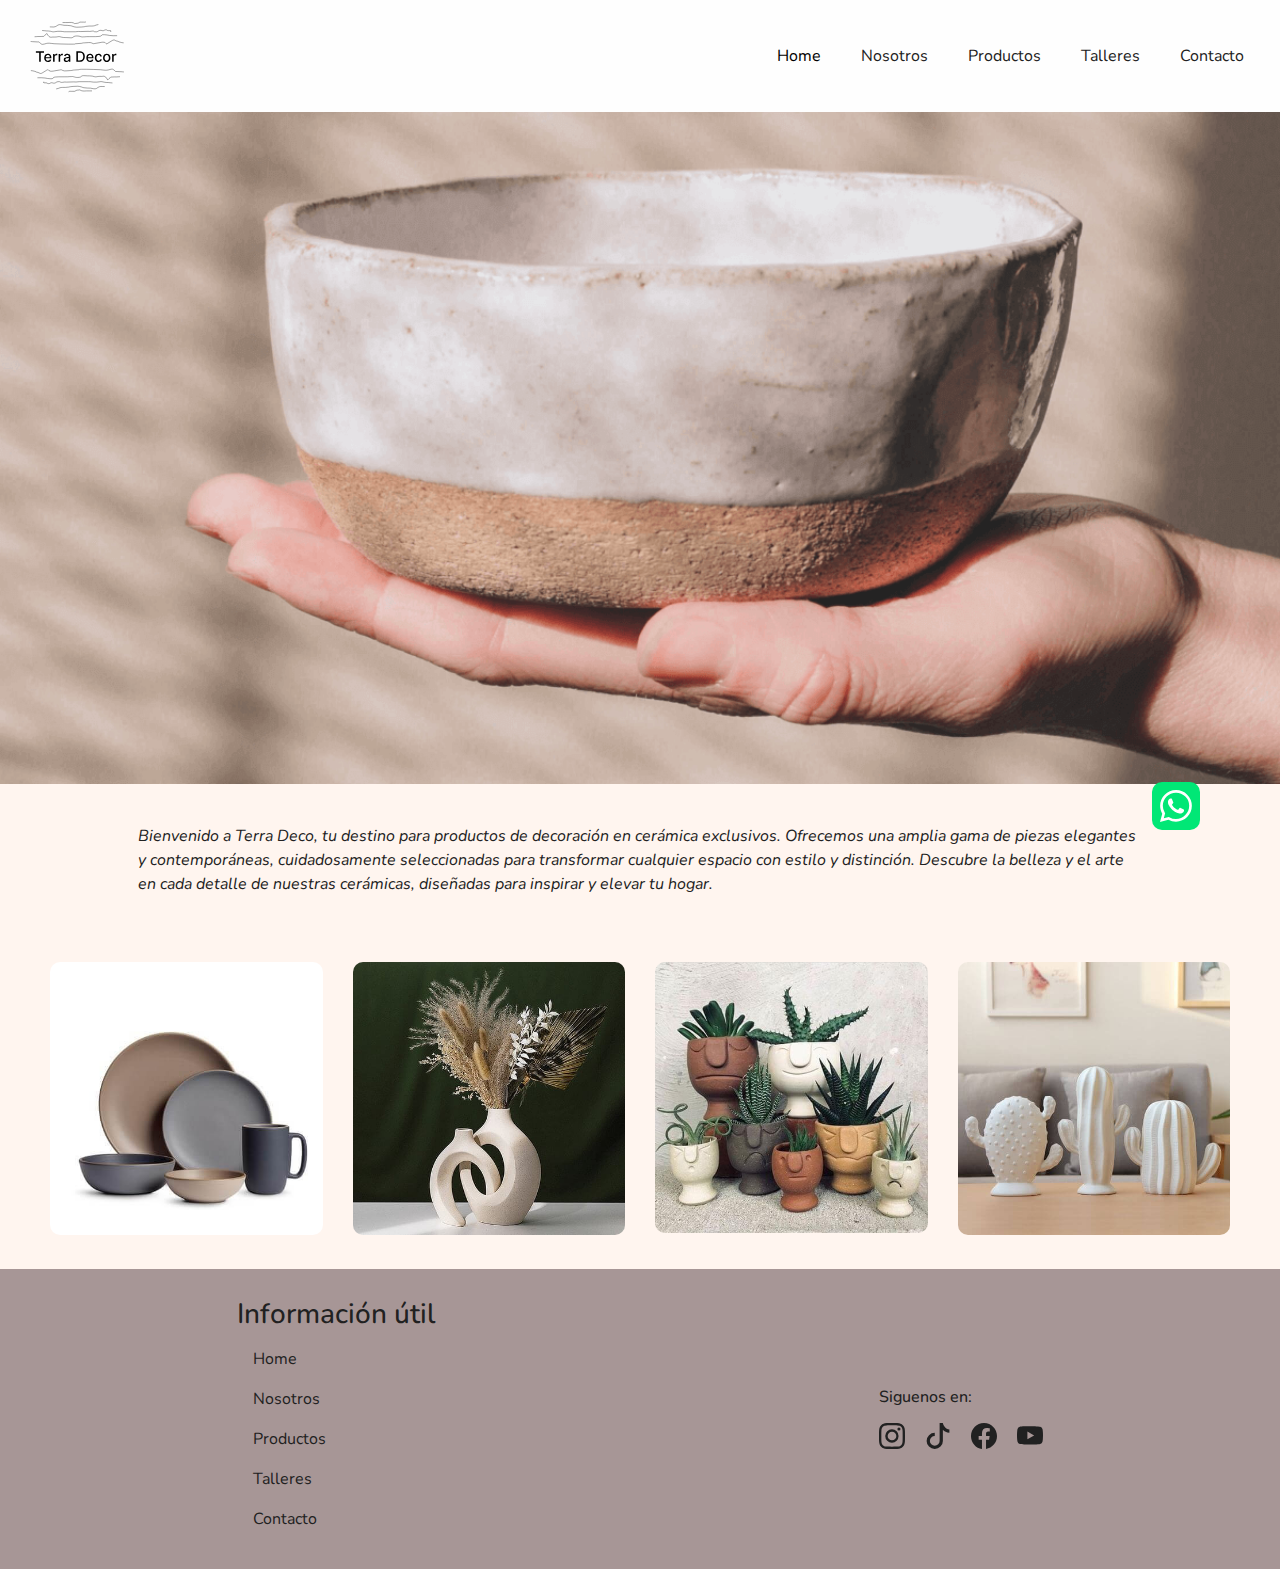
<file: index.html>
<!DOCTYPE html>
<html lang="en">
<head>
    <meta charset="UTF-8">
    <meta name="viewport" content="width=device-width, initial-scale=1.0">
    <link rel="preconnect" href="https://fonts.googleapis.com">
    <link href="https://cdn.jsdelivr.net/npm/bootstrap@5.3.3/dist/css/bootstrap.min.css" rel="stylesheet" integrity="sha384-QWTKZyjpPEjISv5WaRU9OFeRpok6YctnYmDr5pNlyT2bRjXh0JMhjY6hW+ALEwIH" crossorigin="anonymous">
    <link rel="stylesheet" href="./css/style.css">
    <link rel="preconnect" href="https://fonts.gstatic.com" crossorigin>
    <link href="https://fonts.googleapis.com/css2?family=Nunito:ital,wght@0,200..1000;1,200..1000&display=swap" rel="stylesheet">
    <link rel="icon" type="image/svg+xml" href="../img/terra.svg"/>
        <!-- Primary Meta Tags -->
    <title>Terra Decor</title>
    <meta name="title" content="Terra Decor" />
    <meta name="description" content="Bienvenido a Terra Deco, tu destino para productos de decoración en cerámica exclusivos. Ofrecemos una amplia gama de piezas elegantes y contemporáneas, cuidadosamente seleccionadas para transformar cualquier espacio con estilo y distinción. Descubre la belleza y el arte en cada detalle de nuestras cerámicas, diseñadas para inspirar y elevar tu hogar." />

    <!-- Open Graph / Facebook -->
    <meta property="og:type" content="website" />
    <meta property="og:url" content="https://metatags.io/" />
    <meta property="og:title" content="Terra Decor" />
    <meta property="og:description" content="Bienvenido a Terra Deco, tu destino para productos de decoración en cerámica exclusivos. Ofrecemos una amplia gama de piezas elegantes y contemporáneas, cuidadosamente seleccionadas para transformar cualquier espacio con estilo y distinción. Descubre la belleza y el arte en cada detalle de nuestras cerámicas, diseñadas para inspirar y elevar tu hogar." />
    <meta property="og:image" content="./img/home.png"/>

    <!-- Twitter -->
    <meta property="twitter:card" content="summary_large_image" />
    <meta property="twitter:url" content="https://metatags.io/" />
    <meta property="twitter:title" content="Terra Decor" />
    <meta property="twitter:description" content="Bienvenido a Terra Deco, tu destino para productos de decoración en cerámica exclusivos. Ofrecemos una amplia gama de piezas elegantes y contemporáneas, cuidadosamente seleccionadas para transformar cualquier espacio con estilo y distinción. Descubre la belleza y el arte en cada detalle de nuestras cerámicas, diseñadas para inspirar y elevar tu hogar." />
    <meta property="twitter:image" content="./img/home.png" />
    <!-- Meta Tags Generated with https://metatags.io -->
    <title>Terra Decor</title>
</head>
<body>
    
    <!--Header-->
    <header class="sticky-top header__container--color">
        <section>
            <nav class="navbar navbar-expand-lg p-3  header__container--color">
                <div class="container-fluid header__container--color">
                    <a href="#">
                        <img src="./img/terra.svg" width="100px" height="80px" class="logo" alt="Imagen principal Terra">
                    </a>    
                  <button class="navbar-toggler header__container--color" type="button" data-bs-toggle="collapse" data-bs-target="#navbarNav" aria-controls="navbarNav" aria-expanded="false" aria-label="Toggle navigation">
                    <span class="navbar-toggler-icon"></span>
                  </button>
                  <div class="collapse navbar-collapse header__flex header__container--color" id="navbarNav">
                    <ul class="navbar-nav header__container--color d-flex gap-4">
                      <li class="nav-item header__container--color">
                        <a class="nav-link active nav__a--link" aria-current="page" href="#">Home</a>
                      </li>
                      <li class="nav-item header__container--color">
                        <a class="nav-link nav__a--link" href="./pages/nosotros.html">Nosotros</a>
                      </li>
                      <li class="nav-item header__container--color">
                        <a class="nav-link nav__a--link" href="./pages/productos.html">Productos</a>
                      </li>
                      <li class="nav-item header__container--color">
                        <a class="nav-link nav__a--link" href="./pages/talleres.html">Talleres</a>
                      </li>
                      <li class="nav-item header__container--color">
                        <a class="nav-link nav__a--link" href="./pages/contacto.html">Contacto</a>
                      </li>
                    </ul>
                  </div>
                </div>
            </nav>
        </section>
    </header>

    <!--Sección imagen marca-->
    <section class="img__principal carousel__height">
        <img src="./img/home.png" width="100%" alt="home">
    </section>

    <!--Menu-->
    <main class="pb-4">
        <div class="descripción__container">
            <p class="descripción__container--p">Bienvenido a Terra Deco, tu destino para productos de decoración en cerámica exclusivos. Ofrecemos una amplia gama de piezas elegantes y contemporáneas, cuidadosamente seleccionadas para transformar cualquier espacio con estilo y distinción. Descubre la belleza y el arte en cada detalle de nuestras cerámicas, diseñadas para inspirar y elevar tu hogar.</p>
        </div>
        <div class="grid__productos--container">
                <div class="container_img--produdtos transformacion__img" >
                  <a href="./pages/productos.html"> 
                  <img src="./img/07ec8a7e0f9aa710f34fcd5127c7617f.jpg" alt="Vajilla" class="products__container--img">
                  </a>
                </div>  
                <div class="container_img--produdtos transformacion__img">
                  <a href="./pages/productos.html">
                    <img src="./img/222311244562ad0730c7003f4ce533ec.jpg" alt="Florero" class="products__container--img">
                  </a>
                </div>
                <div class="container_img--produdtos transformacion__img">
                  <a href="./pages/productos.html">
                    <img src="./img/62e3eadbe806001e338f516c88ed9aa2.jpg" alt="Maceta" class="products__container--img">
                  </a>
                </div>
                <div class="container_img--produdtos transformacion__img">
                  <a href="./pages/productos.html">
                    <img src="./img/4ba7256723fb7e382dd0f4c365bd18a1.jpg" alt="Decoración" class="products__container--img">    
                  </a>
                </div>
        </div>

        <!--Sección contacto wpp-->
        <section class="container__contact--wp">
            <svg xmlns="http://www.w3.org/2000/svg" width="32" height="32" fill="#fff" class="bi bi-whatsapp bg__svg" viewBox="0 0 16 16">
                <path d="M13.601 2.326A7.85 7.85 0 0 0 7.994 0C3.627 0 .068 3.558.064 7.926c0 1.399.366 2.76 1.057 3.965L0 16l4.204-1.102a7.9 7.9 0 0 0 3.79.965h.004c4.368 0 7.926-3.558 7.93-7.93A7.9 7.9 0 0 0 13.6 2.326zM7.994 14.521a6.6 6.6 0 0 1-3.356-.92l-.24-.144-2.494.654.666-2.433-.156-.251a6.56 6.56 0 0 1-1.007-3.505c0-3.626 2.957-6.584 6.591-6.584a6.56 6.56 0 0 1 4.66 1.931 6.56 6.56 0 0 1 1.928 4.66c-.004 3.639-2.961 6.592-6.592 6.592m3.615-4.934c-.197-.099-1.17-.578-1.353-.646-.182-.065-.315-.099-.445.099-.133.197-.513.646-.627.775-.114.133-.232.148-.43.05-.197-.1-.836-.308-1.592-.985-.59-.525-.985-1.175-1.103-1.372-.114-.198-.011-.304.088-.403.087-.088.197-.232.296-.346.1-.114.133-.198.198-.33.065-.134.034-.248-.015-.347-.05-.099-.445-1.076-.612-1.47-.16-.389-.323-.335-.445-.34-.114-.007-.247-.007-.38-.007a.73.73 0 0 0-.529.247c-.182.198-.691.677-.691 1.654s.71 1.916.81 2.049c.098.133 1.394 2.132 3.383 2.992.47.205.84.326 1.129.418.475.152.904.129 1.246.08.38-.058 1.171-.48 1.338-.943.164-.464.164-.86.114-.943-.049-.084-.182-.133-.38-.232"/>
            </svg>
        </section>
    </main>

    <!--Footer-->
    <footer class="container__footer">
        <div class="container__ifo--util">
            <h3 class="ifoF">Información útil</h3>
            <ul class="nav flex-column">
                <li class="nav-item ifoF">
                  <a class="nav-link active ifoF__text--color" aria-current="page" href="#">Home</a>
                </li>
                <li class="nav-item ifoF">
                  <a class="nav-link ifoF__text--color" href="./pages/nosotros.html">Nosotros</a>
                </li>
                <li class="nav-item ifoF">
                  <a class="nav-link ifoF__text--color" href="./pages/productos.html">Productos</a>
                </li>
                <li class="nav-item ifoF">
                    <a class="nav-link ifoF__text--color" href="./pages/talleres.html">Talleres</a>
                </li>
                <li class="nav-item ifoF">
                    <a class="nav-link ifoF__text--color" href="./pages/contacto.html">Contacto</a>
                </li>
            </ul>
        </div>
        <div class="container__ifo--util d-flex flex-column gap-2">
          <div class="container__ifo--util">
            <h6 class="container__ifo--util">Siguenos en:</h6>
          </div>  
          <div class="redes-container">
            <div class="ifoF">
              <svg xmlns="http://www.w3.org/2000/svg" width="26" height="26" fill="#212121" class="bi bi-instagram icon__bg" viewBox="0 0 16 16">
                <path d="M8 0C5.829 0 5.556.01 4.703.048 3.85.088 3.269.222 2.76.42a3.9 3.9 0 0 0-1.417.923A3.9 3.9 0 0 0 .42 2.76C.222 3.268.087 3.85.048 4.7.01 5.555 0 5.827 0 8.001c0 2.172.01 2.444.048 3.297.04.852.174 1.433.372 1.942.205.526.478.972.923 1.417.444.445.89.719 1.416.923.51.198 1.09.333 1.942.372C5.555 15.99 5.827 16 8 16s2.444-.01 3.298-.048c.851-.04 1.434-.174 1.943-.372a3.9 3.9 0 0 0 1.416-.923c.445-.445.718-.891.923-1.417.197-.509.332-1.09.372-1.942C15.99 10.445 16 10.173 16 8s-.01-2.445-.048-3.299c-.04-.851-.175-1.433-.372-1.941a3.9 3.9 0 0 0-.923-1.417A3.9 3.9 0 0 0 13.24.42c-.51-.198-1.092-.333-1.943-.372C10.443.01 10.172 0 7.998 0zm-.717 1.442h.718c2.136 0 2.389.007 3.232.046.78.035 1.204.166 1.486.275.373.145.64.319.92.599s.453.546.598.92c.11.281.24.705.275 1.485.039.843.047 1.096.047 3.231s-.008 2.389-.047 3.232c-.035.78-.166 1.203-.275 1.485a2.5 2.5 0 0 1-.599.919c-.28.28-.546.453-.92.598-.28.11-.704.24-1.485.276-.843.038-1.096.047-3.232.047s-2.39-.009-3.233-.047c-.78-.036-1.203-.166-1.485-.276a2.5 2.5 0 0 1-.92-.598 2.5 2.5 0 0 1-.6-.92c-.109-.281-.24-.705-.275-1.485-.038-.843-.046-1.096-.046-3.233s.008-2.388.046-3.231c.036-.78.166-1.204.276-1.486.145-.373.319-.64.599-.92s.546-.453.92-.598c.282-.11.705-.24 1.485-.276.738-.034 1.024-.044 2.515-.045zm4.988 1.328a.96.96 0 1 0 0 1.92.96.96 0 0 0 0-1.92m-4.27 1.122a4.109 4.109 0 1 0 0 8.217 4.109 4.109 0 0 0 0-8.217m0 1.441a2.667 2.667 0 1 1 0 5.334 2.667 2.667 0 0 1 0-5.334"/>
              </svg>
            </div>
            <div class="ifoF">
              <svg xmlns="http://www.w3.org/2000/svg" width="26" height="26" fill="#212121" class="bi bi-tiktok icon__bg" viewBox="0 0 16 16">
                <path d="M9 0h1.98c.144.715.54 1.617 1.235 2.512C12.895 3.389 13.797 4 15 4v2c-1.753 0-3.07-.814-4-1.829V11a5 5 0 1 1-5-5v2a3 3 0 1 0 3 3z"/>
              </svg>
            </div>
            <div class="ifoF">
              <svg xmlns="http://www.w3.org/2000/svg" width="26" height="26" fill="#212121" class="bi bi-facebook icon__bg" viewBox="0 0 16 16">
                <path d="M16 8.049c0-4.446-3.582-8.05-8-8.05C3.58 0-.002 3.603-.002 8.05c0 4.017 2.926 7.347 6.75 7.951v-5.625h-2.03V8.05H6.75V6.275c0-2.017 1.195-3.131 3.022-3.131.876 0 1.791.157 1.791.157v1.98h-1.009c-.993 0-1.303.621-1.303 1.258v1.51h2.218l-.354 2.326H9.25V16c3.824-.604 6.75-3.934 6.75-7.951"/>
              </svg>
            </div>
            <div class="ifoF">
              <svg xmlns="http://www.w3.org/2000/svg" width="26" height="26" fill="#212121" class="bi bi-youtube icon__bg" viewBox="0 0 16 16">
                <path d="M8.051 1.999h.089c.822.003 4.987.033 6.11.335a2.01 2.01 0 0 1 1.415 1.42c.101.38.172.883.22 1.402l.01.104.022.26.008.104c.065.914.073 1.77.074 1.957v.075c-.001.194-.01 1.108-.082 2.06l-.008.105-.009.104c-.05.572-.124 1.14-.235 1.558a2.01 2.01 0 0 1-1.415 1.42c-1.16.312-5.569.334-6.18.335h-.142c-.309 0-1.587-.006-2.927-.052l-.17-.006-.087-.004-.171-.007-.171-.007c-1.11-.049-2.167-.128-2.654-.26a2.01 2.01 0 0 1-1.415-1.419c-.111-.417-.185-.986-.235-1.558L.09 9.82l-.008-.104A31 31 0 0 1 0 7.68v-.123c.002-.215.01-.958.064-1.778l.007-.103.003-.052.008-.104.022-.26.01-.104c.048-.519.119-1.023.22-1.402a2.01 2.01 0 0 1 1.415-1.42c.487-.13 1.544-.21 2.654-.26l.17-.007.172-.006.086-.003.171-.007A100 100 0 0 1 7.858 2zM6.4 5.209v4.818l4.157-2.408z"/>
              </svg>
            </div>
          </div>
        </div>
    </footer>

    <script src="https://cdn.jsdelivr.net/npm/bootstrap@5.3.3/dist/js/bootstrap.bundle.min.js" integrity="sha384-YvpcrYf0tY3lHB60NNkmXc5s9fDVZLESaAA55NDzOxhy9GkcIdslK1eN7N6jIeHz" crossorigin="anonymous"></script>
</body>
</html>
</file>
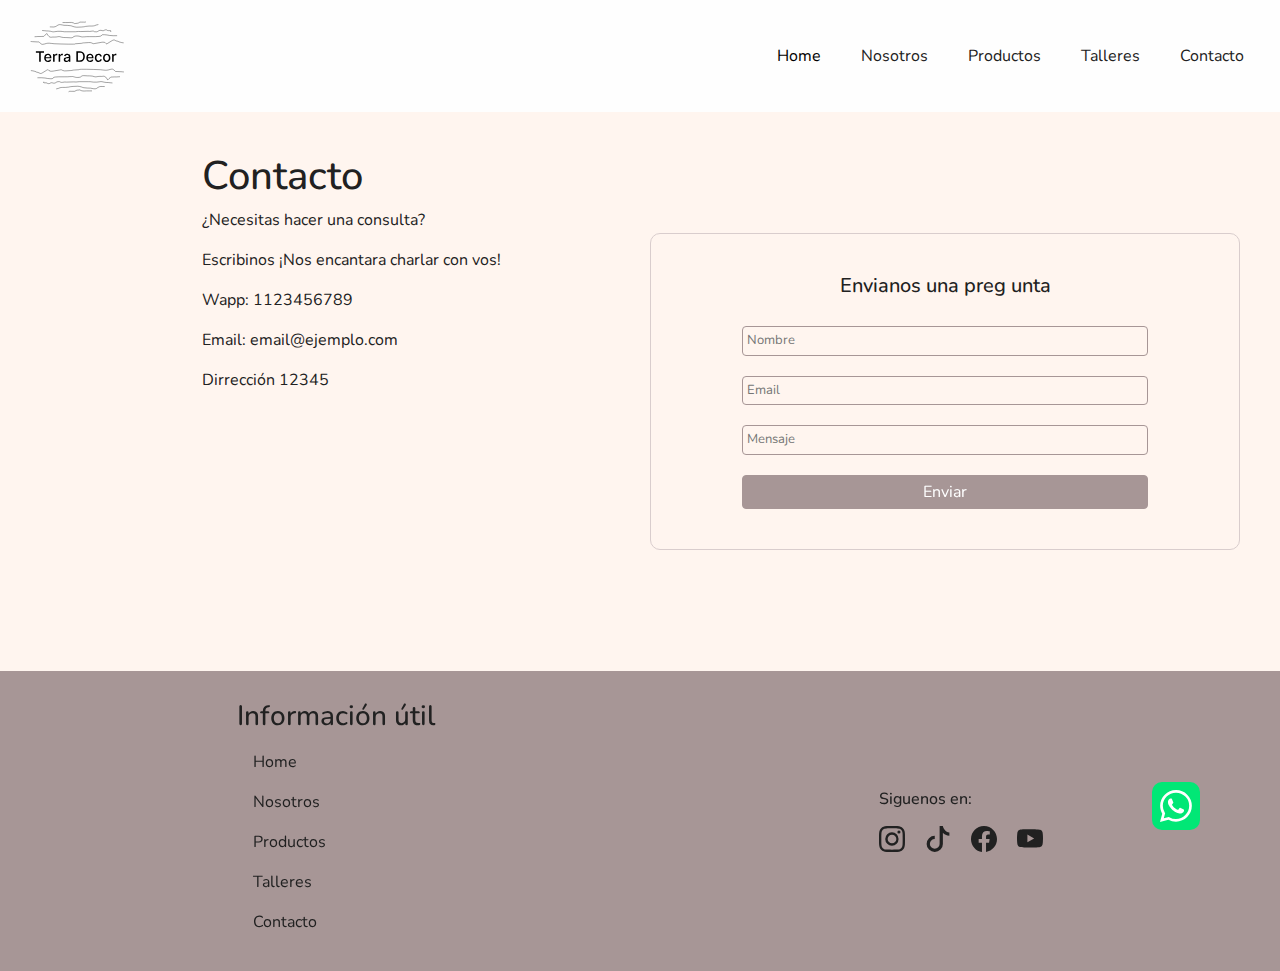
<file: pages/contacto.html>
<!DOCTYPE html>
<html lang="en">
<head>
    <meta charset="UTF-8">
    <meta name="viewport" content="width=device-width, initial-scale=1.0">
    <link href="https://cdn.jsdelivr.net/npm/bootstrap@5.3.3/dist/css/bootstrap.min.css" rel="stylesheet" integrity="sha384-QWTKZyjpPEjISv5WaRU9OFeRpok6YctnYmDr5pNlyT2bRjXh0JMhjY6hW+ALEwIH" crossorigin="anonymous">
    <link rel="stylesheet" href="../css/style.css">
    <link rel="preconnect" href="https://fonts.gstatic.com" crossorigin>
    <link href="https://fonts.googleapis.com/css2?family=Nunito:ital,wght@0,200..1000;1,200..1000&display=swap" rel="stylesheet">
    <link rel="icon" type="image/svg+xml" href="../img/terra.svg"/>
    <!-- Primary Meta Tags -->
    <title>Terra Decor</title>
    <meta name="title" content="Terra Decor" />
    <meta name="description" content="Bienvenido a Terra Deco, tu destino para productos de decoración en cerámica exclusivos. Ofrecemos una amplia gama de piezas elegantes y contemporáneas, cuidadosamente seleccionadas para transformar cualquier espacio con estilo y distinción. Descubre la belleza y el arte en cada detalle de nuestras cerámicas, diseñadas para inspirar y elevar tu hogar." />

    <!-- Open Graph / Facebook -->
    <meta property="og:type" content="website" />
    <meta property="og:url" content="https://metatags.io/" />
    <meta property="og:title" content="Terra Decor" />
    <meta property="og:description" content="Bienvenido a Terra Deco, tu destino para productos de decoración en cerámica exclusivos. Ofrecemos una amplia gama de piezas elegantes y contemporáneas, cuidadosamente seleccionadas para transformar cualquier espacio con estilo y distinción. Descubre la belleza y el arte en cada detalle de nuestras cerámicas, diseñadas para inspirar y elevar tu hogar." />
    <meta property="og:image" content="../img/home.png"/>

    <!-- Twitter -->
    <meta property="twitter:card" content="summary_large_image" />
    <meta property="twitter:url" content="https://metatags.io/" />
    <meta property="twitter:title" content="Terra Decor" />
    <meta property="twitter:description" content="Bienvenido a Terra Deco, tu destino para productos de decoración en cerámica exclusivos. Ofrecemos una amplia gama de piezas elegantes y contemporáneas, cuidadosamente seleccionadas para transformar cualquier espacio con estilo y distinción. Descubre la belleza y el arte en cada detalle de nuestras cerámicas, diseñadas para inspirar y elevar tu hogar." />
    <meta property="twitter:image" content="../img/home.png" />
    <!-- Meta Tags Generated with https://metatags.io -->
    <title>Talleres Terra Decor</title>
    <title>Contacto Terra Decor</title>
</head>
<body>
    
    <!--Header-->
    <header class="sticky-top header__container--color">
        <section>
            <nav class="navbar navbar-expand-lg p-3  header__container--color">
                <div class="container-fluid header__container--color">
                    <a href="../index.html">
                        <img src="../img/terra.svg" width="100px" height="80px" class="logo" alt="terra">
                    </a>    
                  <button class="navbar-toggler header__container--color" type="button" data-bs-toggle="collapse" data-bs-target="#navbarNav" aria-controls="navbarNav" aria-expanded="false" aria-label="Toggle navigation">
                    <span class="navbar-toggler-icon"></span>
                  </button>
                  <div class="collapse navbar-collapse header__flex header__container--color" id="navbarNav">
                    <ul class="navbar-nav header__container--color d-flex gap-4">
                      <li class="nav-item header__container--color">
                        <a class="nav-link active nav__a--link" aria-current="page" href="../index.html">Home</a>
                      </li>
                      <li class="nav-item header__container--color">
                        <a class="nav-link nav__a--link" href="./nosotros.html">Nosotros</a>
                      </li>
                      <li class="nav-item header__container--color">
                        <a class="nav-link nav__a--link" href="./productos.html">Productos</a>
                      </li>
                      <li class="nav-item header__container--color">
                        <a class="nav-link nav__a--link" href="./talleres.html">Talleres</a>
                      </li>
                      <li class="nav-item header__container--color">
                        <a class="nav-link nav__a--link" href="./contacto.html">Contacto</a>
                      </li>
                    </ul>
                  </div>
                </div>
              </nav>
        </section>
    </header>

    <!--Menu-->
        <main>
            <section class="container__contacto ">
              <div class="container__contacto--datos">
                <ul>
                  <li>
                  <h1>Contacto</h1>
                  </li>
                  <li>
                  <p>¿Necesitas hacer una consulta?</p>
                  </li>
                  <li>
                  <p>Escribinos ¡Nos encantara charlar con vos!</p>
                  </li>
                  <li>
                  <p>Wapp: 1123456789</p>
                  </li>
                  <li>
                  <p>Email: email@ejemplo.com</p>
                  </li>
                  <li>
                  <p>Dirrección 12345</p>
                  </li>
                  <li class="hg">
                  <iframe  src="https://www.google.com/maps/embed?pb=!1m18!1m12!1m3!1d3284.2511156158594!2d-58.50098652357094!3d-34.5978110729563!2m3!1f0!2f0!3f0!3m2!1i1024!2i768!4f13.1!3m3!1m2!1s0x95bcb72cf1cd11f9%3A0x57d34ad8310be050!2sAv.%20Francisco%20Beir%C3%B3%203324%2C%20Cdad.%20Aut%C3%B3noma%20de%20Buenos%20Aires!5e0!3m2!1ses-419!2sar!4v1721347956908!5m2!1ses-419!2sar" width="200" height="200" style="border:0;" allowfullscreen="" loading="lazy" referrerpolicy="no-referrer-when-downgrade"></iframe>
                  </li>
                </ul>
              </div>
              <div class="container__form">
                  <form class="form">
                    <h5>Envianos una preg unta</h5>
                    <input class="form__inputs" type="text" placeholder="Nombre">
                    <input class="form__inputs" type="text" placeholder="Email">
                    <input class="form__inputs" type="text" placeholder="Mensaje">
                    <button class="form__button">Enviar</button>
                  </form>
              </div>
            </section>

            <!--Sección contacto wpp-->
            <section class="contact__wpp--positio container__contact--wp">
                <svg xmlns="http://www.w3.org/2000/svg" width="32" height="32" fill="#fff" class="bi bi-whatsapp bg__svg" viewBox="0 0 16 16">
                    <path d="M13.601 2.326A7.85 7.85 0 0 0 7.994 0C3.627 0 .068 3.558.064 7.926c0 1.399.366 2.76 1.057 3.965L0 16l4.204-1.102a7.9 7.9 0 0 0 3.79.965h.004c4.368 0 7.926-3.558 7.93-7.93A7.9 7.9 0 0 0 13.6 2.326zM7.994 14.521a6.6 6.6 0 0 1-3.356-.92l-.24-.144-2.494.654.666-2.433-.156-.251a6.56 6.56 0 0 1-1.007-3.505c0-3.626 2.957-6.584 6.591-6.584a6.56 6.56 0 0 1 4.66 1.931 6.56 6.56 0 0 1 1.928 4.66c-.004 3.639-2.961 6.592-6.592 6.592m3.615-4.934c-.197-.099-1.17-.578-1.353-.646-.182-.065-.315-.099-.445.099-.133.197-.513.646-.627.775-.114.133-.232.148-.43.05-.197-.1-.836-.308-1.592-.985-.59-.525-.985-1.175-1.103-1.372-.114-.198-.011-.304.088-.403.087-.088.197-.232.296-.346.1-.114.133-.198.198-.33.065-.134.034-.248-.015-.347-.05-.099-.445-1.076-.612-1.47-.16-.389-.323-.335-.445-.34-.114-.007-.247-.007-.38-.007a.73.73 0 0 0-.529.247c-.182.198-.691.677-.691 1.654s.71 1.916.81 2.049c.098.133 1.394 2.132 3.383 2.992.47.205.84.326 1.129.418.475.152.904.129 1.246.08.38-.058 1.171-.48 1.338-.943.164-.464.164-.86.114-.943-.049-.084-.182-.133-.38-.232"/>
                </svg>
            </section>
        </main>

    <!--Footer-->
    <footer class="container__footer">
        <div class="container__ifo--util">
            <h3 class="ifoF">Información útil</h3>
            <ul class="nav flex-column">
                <li class="nav-item ifoF">
                  <a class="nav-link active ifoF__text--color" aria-current="page" href="../index.html">Home</a>
                </li>
                <li class="nav-item ifoF">
                  <a class="nav-link ifoF__text--color" href="./nosotros.html">Nosotros</a>
                </li>
                <li class="nav-item ifoF">
                  <a class="nav-link ifoF__text--color" href="./productos.html">Productos</a>
                </li>
                <li class="nav-item ifoF">
                    <a class="nav-link ifoF__text--color" href="./talleres.html">Talleres</a>
                </li>
                <li class="nav-item ifoF">
                    <a class="nav-link ifoF__text--color" href="./contacto.html">Contacto</a>
                </li>
            </ul>
        </div>
        <div class="container__ifo--util d-flex flex-column gap-2">
          <div class="container__ifo--util">
            <h6 class="container__ifo--util">Siguenos en:</h6>
          </div>  
          <div class="redes-container">
            <div class="ifoF">
              <svg xmlns="http://www.w3.org/2000/svg" width="26" height="26" fill="#212121" class="bi bi-instagram icon__bg" viewBox="0 0 16 16">
                <path d="M8 0C5.829 0 5.556.01 4.703.048 3.85.088 3.269.222 2.76.42a3.9 3.9 0 0 0-1.417.923A3.9 3.9 0 0 0 .42 2.76C.222 3.268.087 3.85.048 4.7.01 5.555 0 5.827 0 8.001c0 2.172.01 2.444.048 3.297.04.852.174 1.433.372 1.942.205.526.478.972.923 1.417.444.445.89.719 1.416.923.51.198 1.09.333 1.942.372C5.555 15.99 5.827 16 8 16s2.444-.01 3.298-.048c.851-.04 1.434-.174 1.943-.372a3.9 3.9 0 0 0 1.416-.923c.445-.445.718-.891.923-1.417.197-.509.332-1.09.372-1.942C15.99 10.445 16 10.173 16 8s-.01-2.445-.048-3.299c-.04-.851-.175-1.433-.372-1.941a3.9 3.9 0 0 0-.923-1.417A3.9 3.9 0 0 0 13.24.42c-.51-.198-1.092-.333-1.943-.372C10.443.01 10.172 0 7.998 0zm-.717 1.442h.718c2.136 0 2.389.007 3.232.046.78.035 1.204.166 1.486.275.373.145.64.319.92.599s.453.546.598.92c.11.281.24.705.275 1.485.039.843.047 1.096.047 3.231s-.008 2.389-.047 3.232c-.035.78-.166 1.203-.275 1.485a2.5 2.5 0 0 1-.599.919c-.28.28-.546.453-.92.598-.28.11-.704.24-1.485.276-.843.038-1.096.047-3.232.047s-2.39-.009-3.233-.047c-.78-.036-1.203-.166-1.485-.276a2.5 2.5 0 0 1-.92-.598 2.5 2.5 0 0 1-.6-.92c-.109-.281-.24-.705-.275-1.485-.038-.843-.046-1.096-.046-3.233s.008-2.388.046-3.231c.036-.78.166-1.204.276-1.486.145-.373.319-.64.599-.92s.546-.453.92-.598c.282-.11.705-.24 1.485-.276.738-.034 1.024-.044 2.515-.045zm4.988 1.328a.96.96 0 1 0 0 1.92.96.96 0 0 0 0-1.92m-4.27 1.122a4.109 4.109 0 1 0 0 8.217 4.109 4.109 0 0 0 0-8.217m0 1.441a2.667 2.667 0 1 1 0 5.334 2.667 2.667 0 0 1 0-5.334"/>
              </svg>
            </div>
            <div class="ifoF">
              <svg xmlns="http://www.w3.org/2000/svg" width="26" height="26" fill="#212121" class="bi bi-tiktok icon__bg" viewBox="0 0 16 16">
                <path d="M9 0h1.98c.144.715.54 1.617 1.235 2.512C12.895 3.389 13.797 4 15 4v2c-1.753 0-3.07-.814-4-1.829V11a5 5 0 1 1-5-5v2a3 3 0 1 0 3 3z"/>
              </svg>
            </div>
            <div class="ifoF">
              <svg xmlns="http://www.w3.org/2000/svg" width="26" height="26" fill="#212121" class="bi bi-facebook icon__bg" viewBox="0 0 16 16">
                <path d="M16 8.049c0-4.446-3.582-8.05-8-8.05C3.58 0-.002 3.603-.002 8.05c0 4.017 2.926 7.347 6.75 7.951v-5.625h-2.03V8.05H6.75V6.275c0-2.017 1.195-3.131 3.022-3.131.876 0 1.791.157 1.791.157v1.98h-1.009c-.993 0-1.303.621-1.303 1.258v1.51h2.218l-.354 2.326H9.25V16c3.824-.604 6.75-3.934 6.75-7.951"/>
              </svg>
            </div>
            <div class="ifoF">
              <svg xmlns="http://www.w3.org/2000/svg" width="26" height="26" fill="#212121" class="bi bi-youtube icon__bg" viewBox="0 0 16 16">
                <path d="M8.051 1.999h.089c.822.003 4.987.033 6.11.335a2.01 2.01 0 0 1 1.415 1.42c.101.38.172.883.22 1.402l.01.104.022.26.008.104c.065.914.073 1.77.074 1.957v.075c-.001.194-.01 1.108-.082 2.06l-.008.105-.009.104c-.05.572-.124 1.14-.235 1.558a2.01 2.01 0 0 1-1.415 1.42c-1.16.312-5.569.334-6.18.335h-.142c-.309 0-1.587-.006-2.927-.052l-.17-.006-.087-.004-.171-.007-.171-.007c-1.11-.049-2.167-.128-2.654-.26a2.01 2.01 0 0 1-1.415-1.419c-.111-.417-.185-.986-.235-1.558L.09 9.82l-.008-.104A31 31 0 0 1 0 7.68v-.123c.002-.215.01-.958.064-1.778l.007-.103.003-.052.008-.104.022-.26.01-.104c.048-.519.119-1.023.22-1.402a2.01 2.01 0 0 1 1.415-1.42c.487-.13 1.544-.21 2.654-.26l.17-.007.172-.006.086-.003.171-.007A100 100 0 0 1 7.858 2zM6.4 5.209v4.818l4.157-2.408z"/>
              </svg>
            </div>
          </div>
        </div>
    </footer>
    <script src="https://cdn.jsdelivr.net/npm/bootstrap@5.3.3/dist/js/bootstrap.bundle.min.js" integrity="sha384-YvpcrYf0tY3lHB60NNkmXc5s9fDVZLESaAA55NDzOxhy9GkcIdslK1eN7N6jIeHz" crossorigin="anonymous"></script>
</body>
</html>
</file>
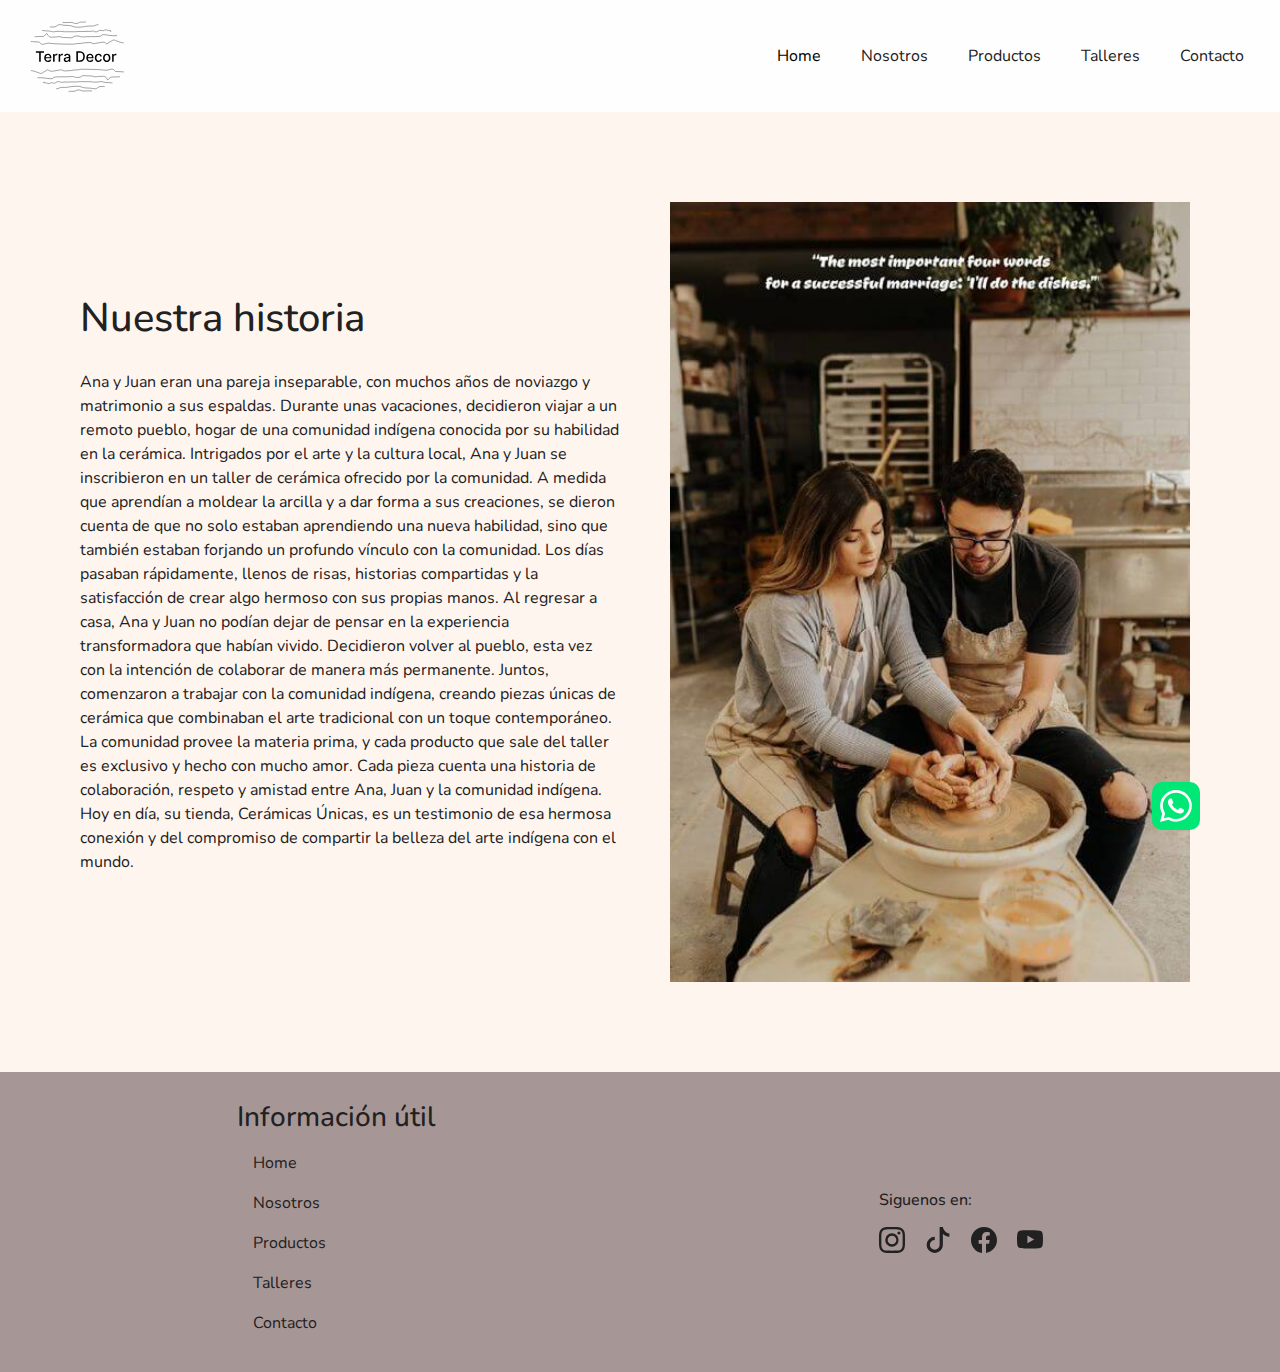
<file: pages/nosotros.html>
<!DOCTYPE html>
<html lang="en">
<head>
    <meta charset="UTF-8">
    <meta name="viewport" content="width=device-width, initial-scale=1.0">
    <link href="https://cdn.jsdelivr.net/npm/bootstrap@5.3.3/dist/css/bootstrap.min.css" rel="stylesheet" integrity="sha384-QWTKZyjpPEjISv5WaRU9OFeRpok6YctnYmDr5pNlyT2bRjXh0JMhjY6hW+ALEwIH" crossorigin="anonymous">
    <link rel="stylesheet" href="../css/style.css">
    <link rel="preconnect" href="https://fonts.gstatic.com" crossorigin>
    <link href="https://fonts.googleapis.com/css2?family=Nunito:ital,wght@0,200..1000;1,200..1000&display=swap" rel="stylesheet">
    <link rel="icon" type="image/svg+xml" href="../img/terra.svg"/>
    <!-- Primary Meta Tags -->
    <title>Terra Decor</title>
    <meta name="title" content="Terra Decor" />
    <meta name="description" content="Bienvenido a Terra Deco, tu destino para productos de decoración en cerámica exclusivos. Ofrecemos una amplia gama de piezas elegantes y contemporáneas, cuidadosamente seleccionadas para transformar cualquier espacio con estilo y distinción. Descubre la belleza y el arte en cada detalle de nuestras cerámicas, diseñadas para inspirar y elevar tu hogar." />

    <!-- Open Graph / Facebook -->
    <meta property="og:type" content="website" />
    <meta property="og:url" content="https://metatags.io/" />
    <meta property="og:title" content="Terra Decor" />
    <meta property="og:description" content="Bienvenido a Terra Deco, tu destino para productos de decoración en cerámica exclusivos. Ofrecemos una amplia gama de piezas elegantes y contemporáneas, cuidadosamente seleccionadas para transformar cualquier espacio con estilo y distinción. Descubre la belleza y el arte en cada detalle de nuestras cerámicas, diseñadas para inspirar y elevar tu hogar." />
    <meta property="og:image" content="../img/home.png"/>

    <!-- Twitter -->
    <meta property="twitter:card" content="summary_large_image" />
    <meta property="twitter:url" content="https://metatags.io/" />
    <meta property="twitter:title" content="Terra Decor" />
    <meta property="twitter:description" content="Bienvenido a Terra Deco, tu destino para productos de decoración en cerámica exclusivos. Ofrecemos una amplia gama de piezas elegantes y contemporáneas, cuidadosamente seleccionadas para transformar cualquier espacio con estilo y distinción. Descubre la belleza y el arte en cada detalle de nuestras cerámicas, diseñadas para inspirar y elevar tu hogar." />
    <meta property="twitter:image" content="../img/home.png" />
    <!-- Meta Tags Generated with https://metatags.io -->
    <title>Talleres Terra Decor</title>
    <title>Nosotros Terra Decor</title>
</head>
<body>
    
    <!--Header-->
    <header class="sticky-top header__container--color">
        <section>
            <nav class="navbar navbar-expand-lg p-3  header__container--color">
                <div class="container-fluid header__container--color">
                    <a href="../index.html">
                        <img src="../img/terra.svg" width="100px" height="80px" class="logo" alt="terra">
                    </a>    
                  <button class="navbar-toggler header__container--color" type="button" data-bs-toggle="collapse" data-bs-target="#navbarNav" aria-controls="navbarNav" aria-expanded="false" aria-label="Toggle navigation">
                    <span class="navbar-toggler-icon"></span>
                  </button>
                  <div class="collapse navbar-collapse header__flex header__container--color" id="navbarNav">
                    <ul class="navbar-nav header__container--color d-flex gap-4">
                      <li class="nav-item header__container--color">
                        <a class="nav-link active nav__a--link" aria-current="page" href="../index.html">Home</a>
                      </li>
                      <li class="nav-item header__container--color">
                        <a class="nav-link nav__a--link" href="./nosotros.html">Nosotros</a>
                      </li>
                      <li class="nav-item header__container--color">
                        <a class="nav-link nav__a--link" href="./productos.html">Productos</a>
                      </li>
                      <li class="nav-item header__container--color">
                        <a class="nav-link nav__a--link" href="./talleres.html">Talleres</a>
                      </li>
                      <li class="nav-item header__container--color">
                        <a class="nav-link nav__a--link" href="./contacto.html">Contacto</a>
                      </li>
                    </ul>
                  </div>
                </div>
              </nav>
        </section>
    </header>

    <!--Menu-->
        <main>
            <section  class="container__main--section">
                <div class="container__text">
                    <h1>Nuestra historia</h1> 
                    <p>Ana y Juan eran una pareja inseparable, con muchos años de noviazgo y matrimonio a sus espaldas. Durante unas vacaciones, decidieron viajar a un remoto pueblo, hogar de una comunidad indígena conocida por su habilidad en la cerámica. Intrigados por el arte y la cultura local, Ana y Juan se inscribieron en un taller de cerámica ofrecido por la comunidad.
        
                        A medida que aprendían a moldear la arcilla y a dar forma a sus creaciones, se dieron cuenta de que no solo estaban aprendiendo una nueva habilidad, sino que también estaban forjando un profundo vínculo con la comunidad. Los días pasaban rápidamente, llenos de risas, historias compartidas y la satisfacción de crear algo hermoso con sus propias manos.
                        
                        Al regresar a casa, Ana y Juan no podían dejar de pensar en la experiencia transformadora que habían vivido. Decidieron volver al pueblo, esta vez con la intención de colaborar de manera más permanente. Juntos, comenzaron a trabajar con la comunidad indígena, creando piezas únicas de cerámica que combinaban el arte tradicional con un toque contemporáneo.
                        
                        La comunidad provee la materia prima, y cada producto que sale del taller es exclusivo y hecho con mucho amor. Cada pieza cuenta una historia de colaboración, respeto y amistad entre Ana, Juan y la comunidad indígena. Hoy en día, su tienda, Cerámicas Únicas, es un testimonio de esa hermosa conexión y del compromiso de compartir la belleza del arte indígena con el mundo.</p>
                </div>
                <div class="container__img">
                    <img class="img__nosotros" src="../img/pare.jpg" alt="Foto de pareja">
                </div>
    
                <!--Sección contacto wpp-->
                <section class="contact__wpp--positio container__contact--wp">
                    <svg xmlns="http://www.w3.org/2000/svg" width="32" height="32" fill="#fff" class="bi bi-whatsapp bg__svg" viewBox="0 0 16 16">
                        <path d="M13.601 2.326A7.85 7.85 0 0 0 7.994 0C3.627 0 .068 3.558.064 7.926c0 1.399.366 2.76 1.057 3.965L0 16l4.204-1.102a7.9 7.9 0 0 0 3.79.965h.004c4.368 0 7.926-3.558 7.93-7.93A7.9 7.9 0 0 0 13.6 2.326zM7.994 14.521a6.6 6.6 0 0 1-3.356-.92l-.24-.144-2.494.654.666-2.433-.156-.251a6.56 6.56 0 0 1-1.007-3.505c0-3.626 2.957-6.584 6.591-6.584a6.56 6.56 0 0 1 4.66 1.931 6.56 6.56 0 0 1 1.928 4.66c-.004 3.639-2.961 6.592-6.592 6.592m3.615-4.934c-.197-.099-1.17-.578-1.353-.646-.182-.065-.315-.099-.445.099-.133.197-.513.646-.627.775-.114.133-.232.148-.43.05-.197-.1-.836-.308-1.592-.985-.59-.525-.985-1.175-1.103-1.372-.114-.198-.011-.304.088-.403.087-.088.197-.232.296-.346.1-.114.133-.198.198-.33.065-.134.034-.248-.015-.347-.05-.099-.445-1.076-.612-1.47-.16-.389-.323-.335-.445-.34-.114-.007-.247-.007-.38-.007a.73.73 0 0 0-.529.247c-.182.198-.691.677-.691 1.654s.71 1.916.81 2.049c.098.133 1.394 2.132 3.383 2.992.47.205.84.326 1.129.418.475.152.904.129 1.246.08.38-.058 1.171-.48 1.338-.943.164-.464.164-.86.114-.943-.049-.084-.182-.133-.38-.232"/>
                    </svg>
                </section>
            </section>
        </main>

    <!--Footer-->
    <footer class="container__footer">
        <div class="container__ifo--util">
            <h3 class="ifoF">Información útil</h3>
            <ul class="nav flex-column">
                <li class="nav-item ifoF">
                  <a class="nav-link active ifoF__text--color" aria-current="page" href="../index.html">Home</a>
                </li>
                <li class="nav-item ifoF">
                  <a class="nav-link ifoF__text--color" href="./nosotros.html">Nosotros</a>
                </li>
                <li class="nav-item ifoF">
                  <a class="nav-link ifoF__text--color" href="./productos.html">Productos</a>
                </li>
                <li class="nav-item ifoF">
                    <a class="nav-link ifoF__text--color" href="./talleres.html">Talleres</a>
                </li>
                <li class="nav-item ifoF">
                    <a class="nav-link ifoF__text--color" href="./contacto.html">Contacto</a>
                </li>
            </ul>
        </div>
        <div class="container__ifo--util d-flex flex-column gap-2">
          <div class="container__ifo--util">
            <h6 class="container__ifo--util">Siguenos en:</h6>
          </div>  
          <div class="redes-container">
            <div class="ifoF">
              <svg xmlns="http://www.w3.org/2000/svg" width="26" height="26" fill="#212121" class="bi bi-instagram icon__bg" viewBox="0 0 16 16">
                <path d="M8 0C5.829 0 5.556.01 4.703.048 3.85.088 3.269.222 2.76.42a3.9 3.9 0 0 0-1.417.923A3.9 3.9 0 0 0 .42 2.76C.222 3.268.087 3.85.048 4.7.01 5.555 0 5.827 0 8.001c0 2.172.01 2.444.048 3.297.04.852.174 1.433.372 1.942.205.526.478.972.923 1.417.444.445.89.719 1.416.923.51.198 1.09.333 1.942.372C5.555 15.99 5.827 16 8 16s2.444-.01 3.298-.048c.851-.04 1.434-.174 1.943-.372a3.9 3.9 0 0 0 1.416-.923c.445-.445.718-.891.923-1.417.197-.509.332-1.09.372-1.942C15.99 10.445 16 10.173 16 8s-.01-2.445-.048-3.299c-.04-.851-.175-1.433-.372-1.941a3.9 3.9 0 0 0-.923-1.417A3.9 3.9 0 0 0 13.24.42c-.51-.198-1.092-.333-1.943-.372C10.443.01 10.172 0 7.998 0zm-.717 1.442h.718c2.136 0 2.389.007 3.232.046.78.035 1.204.166 1.486.275.373.145.64.319.92.599s.453.546.598.92c.11.281.24.705.275 1.485.039.843.047 1.096.047 3.231s-.008 2.389-.047 3.232c-.035.78-.166 1.203-.275 1.485a2.5 2.5 0 0 1-.599.919c-.28.28-.546.453-.92.598-.28.11-.704.24-1.485.276-.843.038-1.096.047-3.232.047s-2.39-.009-3.233-.047c-.78-.036-1.203-.166-1.485-.276a2.5 2.5 0 0 1-.92-.598 2.5 2.5 0 0 1-.6-.92c-.109-.281-.24-.705-.275-1.485-.038-.843-.046-1.096-.046-3.233s.008-2.388.046-3.231c.036-.78.166-1.204.276-1.486.145-.373.319-.64.599-.92s.546-.453.92-.598c.282-.11.705-.24 1.485-.276.738-.034 1.024-.044 2.515-.045zm4.988 1.328a.96.96 0 1 0 0 1.92.96.96 0 0 0 0-1.92m-4.27 1.122a4.109 4.109 0 1 0 0 8.217 4.109 4.109 0 0 0 0-8.217m0 1.441a2.667 2.667 0 1 1 0 5.334 2.667 2.667 0 0 1 0-5.334"/>
              </svg>
            </div>
            <div class="ifoF">
              <svg xmlns="http://www.w3.org/2000/svg" width="26" height="26" fill="#212121" class="bi bi-tiktok icon__bg" viewBox="0 0 16 16">
                <path d="M9 0h1.98c.144.715.54 1.617 1.235 2.512C12.895 3.389 13.797 4 15 4v2c-1.753 0-3.07-.814-4-1.829V11a5 5 0 1 1-5-5v2a3 3 0 1 0 3 3z"/>
              </svg>
            </div>
            <div class="ifoF">
              <svg xmlns="http://www.w3.org/2000/svg" width="26" height="26" fill="#212121" class="bi bi-facebook icon__bg" viewBox="0 0 16 16">
                <path d="M16 8.049c0-4.446-3.582-8.05-8-8.05C3.58 0-.002 3.603-.002 8.05c0 4.017 2.926 7.347 6.75 7.951v-5.625h-2.03V8.05H6.75V6.275c0-2.017 1.195-3.131 3.022-3.131.876 0 1.791.157 1.791.157v1.98h-1.009c-.993 0-1.303.621-1.303 1.258v1.51h2.218l-.354 2.326H9.25V16c3.824-.604 6.75-3.934 6.75-7.951"/>
              </svg>
            </div>
            <div class="ifoF">
              <svg xmlns="http://www.w3.org/2000/svg" width="26" height="26" fill="#212121" class="bi bi-youtube icon__bg" viewBox="0 0 16 16">
                <path d="M8.051 1.999h.089c.822.003 4.987.033 6.11.335a2.01 2.01 0 0 1 1.415 1.42c.101.38.172.883.22 1.402l.01.104.022.26.008.104c.065.914.073 1.77.074 1.957v.075c-.001.194-.01 1.108-.082 2.06l-.008.105-.009.104c-.05.572-.124 1.14-.235 1.558a2.01 2.01 0 0 1-1.415 1.42c-1.16.312-5.569.334-6.18.335h-.142c-.309 0-1.587-.006-2.927-.052l-.17-.006-.087-.004-.171-.007-.171-.007c-1.11-.049-2.167-.128-2.654-.26a2.01 2.01 0 0 1-1.415-1.419c-.111-.417-.185-.986-.235-1.558L.09 9.82l-.008-.104A31 31 0 0 1 0 7.68v-.123c.002-.215.01-.958.064-1.778l.007-.103.003-.052.008-.104.022-.26.01-.104c.048-.519.119-1.023.22-1.402a2.01 2.01 0 0 1 1.415-1.42c.487-.13 1.544-.21 2.654-.26l.17-.007.172-.006.086-.003.171-.007A100 100 0 0 1 7.858 2zM6.4 5.209v4.818l4.157-2.408z"/>
              </svg>
            </div>
          </div>
        </div>
    </footer>
    <script src="https://cdn.jsdelivr.net/npm/bootstrap@5.3.3/dist/js/bootstrap.bundle.min.js" integrity="sha384-YvpcrYf0tY3lHB60NNkmXc5s9fDVZLESaAA55NDzOxhy9GkcIdslK1eN7N6jIeHz" crossorigin="anonymous"></script>
</body>
</html>
</file>
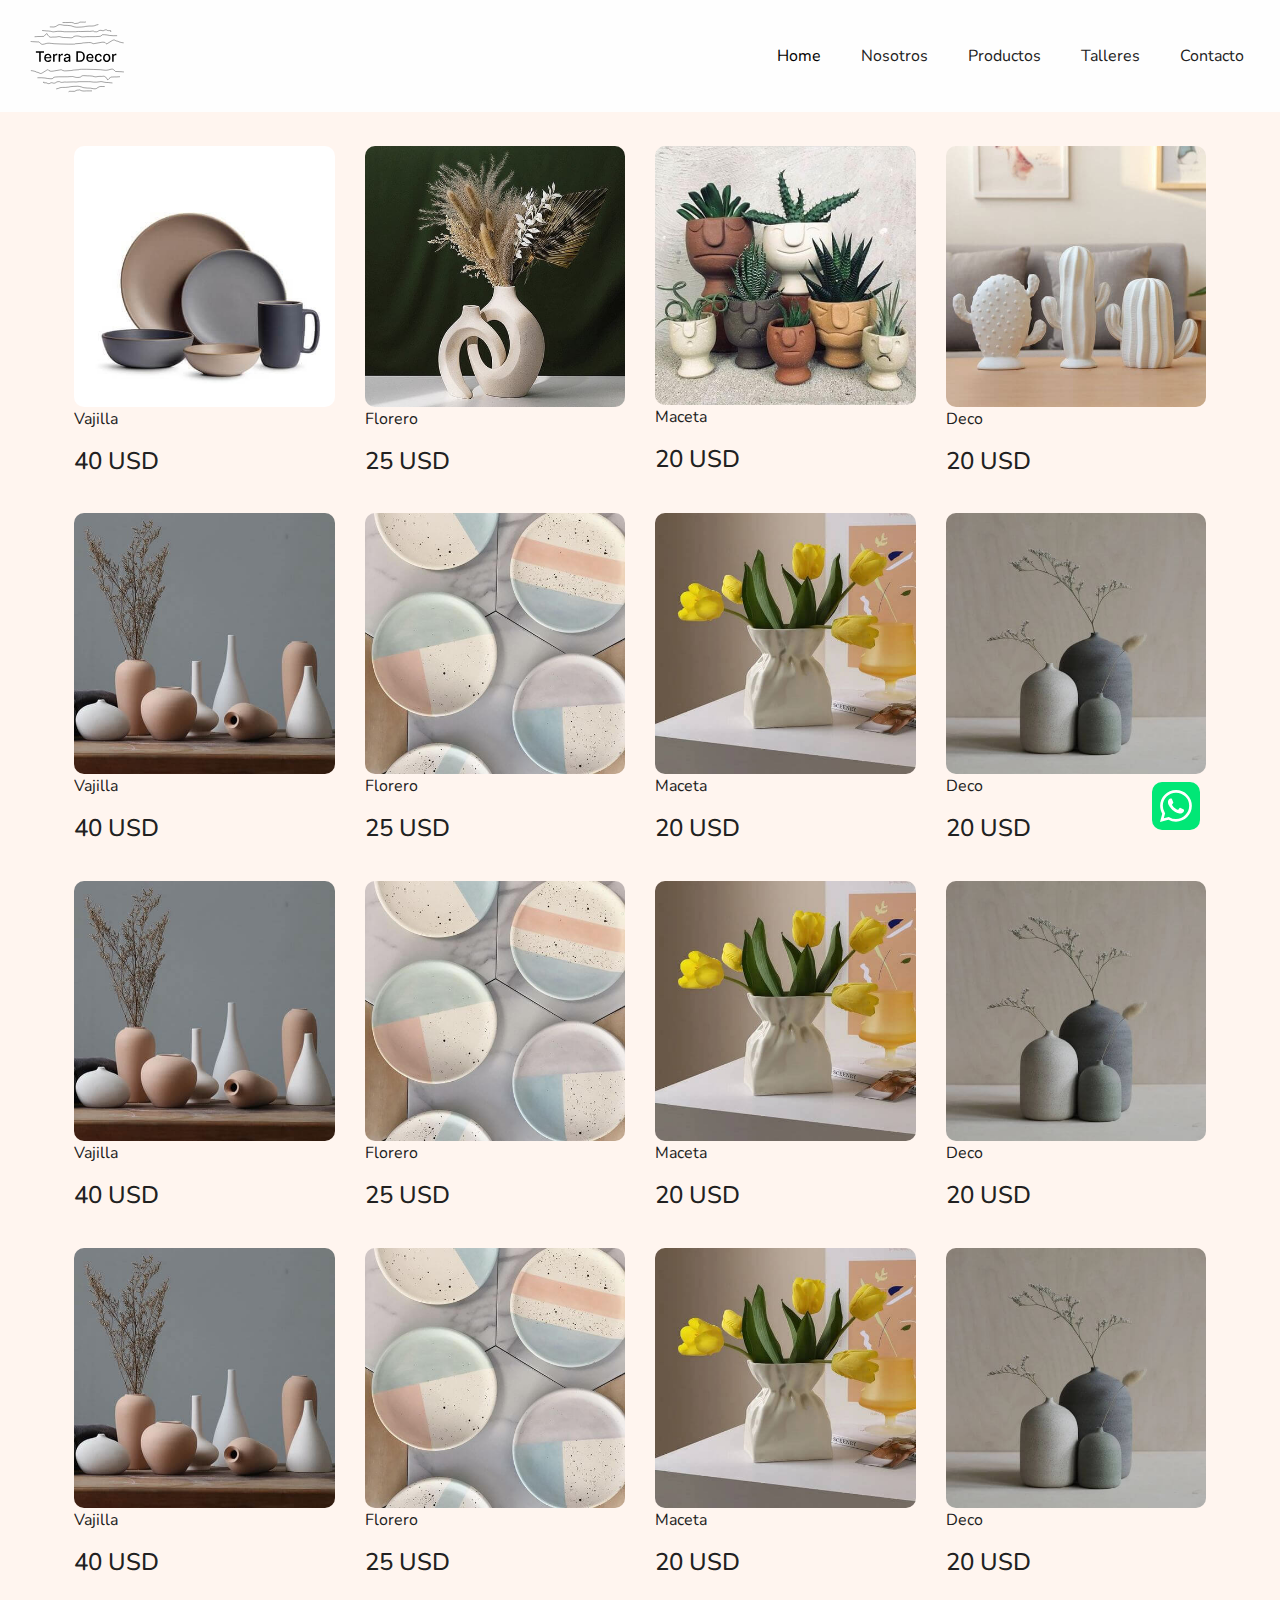
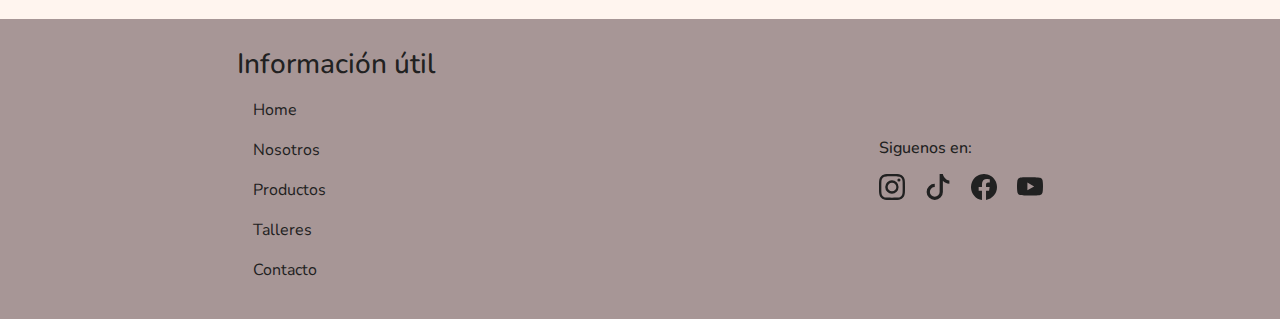
<file: pages/productos.html>
<!DOCTYPE html>
<html lang="en">
<head>
    <meta charset="UTF-8">
    <meta name="viewport" content="width=device-width, initial-scale=1.0">
    <link href="https://cdn.jsdelivr.net/npm/bootstrap@5.3.3/dist/css/bootstrap.min.css" rel="stylesheet" integrity="sha384-QWTKZyjpPEjISv5WaRU9OFeRpok6YctnYmDr5pNlyT2bRjXh0JMhjY6hW+ALEwIH" crossorigin="anonymous">
    <link rel="stylesheet" href="../css/style.css">
    <link rel="preconnect" href="https://fonts.gstatic.com" crossorigin>
    <link href="https://fonts.googleapis.com/css2?family=Nunito:ital,wght@0,200..1000;1,200..1000&display=swap" rel="stylesheet">
    <link rel="icon" type="image/svg+xml" href="../img/terra.svg"/>
    <!-- Primary Meta Tags -->
    <title>Terra Decor</title>
    <meta name="title" content="Terra Decor" />
    <meta name="description" content="Bienvenido a Terra Deco, tu destino para productos de decoración en cerámica exclusivos. Ofrecemos una amplia gama de piezas elegantes y contemporáneas, cuidadosamente seleccionadas para transformar cualquier espacio con estilo y distinción. Descubre la belleza y el arte en cada detalle de nuestras cerámicas, diseñadas para inspirar y elevar tu hogar." />

    <!-- Open Graph / Facebook -->
    <meta property="og:type" content="website" />
    <meta property="og:url" content="https://metatags.io/" />
    <meta property="og:title" content="Terra Decor" />
    <meta property="og:description" content="Bienvenido a Terra Deco, tu destino para productos de decoración en cerámica exclusivos. Ofrecemos una amplia gama de piezas elegantes y contemporáneas, cuidadosamente seleccionadas para transformar cualquier espacio con estilo y distinción. Descubre la belleza y el arte en cada detalle de nuestras cerámicas, diseñadas para inspirar y elevar tu hogar." />
    <meta property="og:image" content="../img/home.png"/>

    <!-- Twitter -->
    <meta property="twitter:card" content="summary_large_image" />
    <meta property="twitter:url" content="https://metatags.io/" />
    <meta property="twitter:title" content="Terra Decor" />
    <meta property="twitter:description" content="Bienvenido a Terra Deco, tu destino para productos de decoración en cerámica exclusivos. Ofrecemos una amplia gama de piezas elegantes y contemporáneas, cuidadosamente seleccionadas para transformar cualquier espacio con estilo y distinción. Descubre la belleza y el arte en cada detalle de nuestras cerámicas, diseñadas para inspirar y elevar tu hogar." />
    <meta property="twitter:image" content="../img/home.png" />
    <!-- Meta Tags Generated with https://metatags.io -->
    <title>Talleres Terra Decor</title>
    <title>Productos Terra Decor</title>
</head>
<body>
    
    <!--Header-->
    <header class="sticky-top header__container--color">
        <section>
            <nav class="navbar navbar-expand-lg p-3  header__container--color">
                <div class="container-fluid header__container--color">
                    <a href="../index.html">
                        <img src="../img/terra.svg" width="100px" height="80px" class="logo" alt="terra">
                    </a>    
                  <button class="navbar-toggler header__container--color" type="button" data-bs-toggle="collapse" data-bs-target="#navbarNav" aria-controls="navbarNav" aria-expanded="false" aria-label="Toggle navigation">
                    <span class="navbar-toggler-icon"></span>
                  </button>
                  <div class="collapse navbar-collapse header__flex header__container--color" id="navbarNav">
                    <ul class="navbar-nav header__container--color d-flex gap-4">
                      <li class="nav-item header__container--color">
                        <a class="nav-link active nav__a--link" aria-current="page" href="../index.html">Home</a>
                      </li>
                      <li class="nav-item header__container--color">
                        <a class="nav-link nav__a--link" href="./nosotros.html">Nosotros</a>
                      </li>
                      <li class="nav-item header__container--color">
                        <a class="nav-link nav__a--link" href="./productos.html">Productos</a>
                      </li>
                      <li class="nav-item header__container--color">
                        <a class="nav-link nav__a--link" href="./talleres.html">Talleres</a>
                      </li>
                      <li class="nav-item header__container--color">
                        <a class="nav-link nav__a--link" href="./contacto.html">Contacto</a>
                      </li>
                    </ul>
                  </div>
                </div>
              </nav>
        </section>
    </header> 

    <!--Menu-->
    <section>
        <main class="p-4">
            <div  class="grid__productos--container">
                    <div>
                        <img src="../img/07ec8a7e0f9aa710f34fcd5127c7617f.jpg" alt="Vajilla" class="products__container--img">
                        <p>Vajilla</p>
                        <h4>40 USD</h4>
                    </div>
                    <div>
                        <img src="../img/222311244562ad0730c7003f4ce533ec.jpg" alt="Florero" class="products__container--img">
                        <p>Florero</p>
                        <h4>25 USD</h4>
                    </div>
                    <div>
                        <img src="../img/62e3eadbe806001e338f516c88ed9aa2.jpg" alt="Maceta" class="products__container--img">
                        <p>Maceta</p>
                        <h4>20 USD</h4>
                    </div>
                    <div>
                        <img src="../img/4ba7256723fb7e382dd0f4c365bd18a1.jpg" alt="Decoración" class="products__container--img">
                        <p>Deco</p>
                        <h4>20 USD</h4>
                    </div>
                    <div>
                        <img src="../img/b062aab494184d89db31ba2f9583b457.jpg" alt="Vajilla" class="products__container--img">
                        <p>Vajilla</p>
                        <h4>40 USD</h4>
                    </div>
                    <div>
                        <img src="../img/ac5faaeff0d6dc7d8f552feaf011ad33.jpg" alt="Florero" class="products__container--img">
                        <p>Florero</p>
                        <h4>25 USD</h4>
                    </div>
                    <div>
                        <img src="../img/999a4de6e47c36f47359c068dd2c8e44.jpg" alt="Maceta" class="products__container--img">
                        <p>Maceta</p>
                        <h4>20 USD</h4>
                    </div>
                    <div>
                        <img src="../img/8f771150944d44ed1dae164ca4ba08ea.jpg" alt="Decoración" class="products__container--img">
                        <p>Deco</p>
                        <h4>20 USD</h4>
                    </div>
                    <div>
                        <img src="../img/b062aab494184d89db31ba2f9583b457.jpg" alt="Vajilla" class="products__container--img">
                        <p>Vajilla</p>
                        <h4>40 USD</h4>
                    </div>
                    <div>
                        <img src="../img/ac5faaeff0d6dc7d8f552feaf011ad33.jpg" alt="Florero" class="products__container--img">
                        <p>Florero</p>
                        <h4>25 USD</h4>
                    </div>
                    <div>
                        <img src="../img/999a4de6e47c36f47359c068dd2c8e44.jpg" alt="Maceta" class="products__container--img">
                        <p>Maceta</p>
                        <h4>20 USD</h4>
                    </div>
                    <div>
                        <img src="../img/8f771150944d44ed1dae164ca4ba08ea.jpg" alt="Decoración" class="products__container--img">
                        <p>Deco</p>
                        <h4>20 USD</h4>
                    </div>
                    <div>
                        <img src="../img/b062aab494184d89db31ba2f9583b457.jpg" alt="Vajilla" class="products__container--img">
                        <p>Vajilla</p>
                        <h4>40 USD</h4>
                    </div>
                    <div>
                        <img src="../img/ac5faaeff0d6dc7d8f552feaf011ad33.jpg" alt="Florero" class="products__container--img">
                        <p>Florero</p>
                        <h4>25 USD</h4>
                    </div>
                    <div>
                        <img src="../img/999a4de6e47c36f47359c068dd2c8e44.jpg" alt="Maceta" class="products__container--img">
                        <p>Maceta</p>
                        <h4>20 USD</h4>
                    </div>
                    <div>
                        <img src="../img/8f771150944d44ed1dae164ca4ba08ea.jpg" alt="Decoración" class="products__container--img">
                        <p>Deco</p>
                        <h4>20 USD</h4>
                    </div>
                </div> 
                
                <!--Sección contacto wpp-->
                <section class="contact__wpp--positio container__contact--wp">
                    <svg xmlns="http://www.w3.org/2000/svg" width="32" height="32" fill="#fff" class="bi bi-whatsapp bg__svg" viewBox="0 0 16 16">
                        <path d="M13.601 2.326A7.85 7.85 0 0 0 7.994 0C3.627 0 .068 3.558.064 7.926c0 1.399.366 2.76 1.057 3.965L0 16l4.204-1.102a7.9 7.9 0 0 0 3.79.965h.004c4.368 0 7.926-3.558 7.93-7.93A7.9 7.9 0 0 0 13.6 2.326zM7.994 14.521a6.6 6.6 0 0 1-3.356-.92l-.24-.144-2.494.654.666-2.433-.156-.251a6.56 6.56 0 0 1-1.007-3.505c0-3.626 2.957-6.584 6.591-6.584a6.56 6.56 0 0 1 4.66 1.931 6.56 6.56 0 0 1 1.928 4.66c-.004 3.639-2.961 6.592-6.592 6.592m3.615-4.934c-.197-.099-1.17-.578-1.353-.646-.182-.065-.315-.099-.445.099-.133.197-.513.646-.627.775-.114.133-.232.148-.43.05-.197-.1-.836-.308-1.592-.985-.59-.525-.985-1.175-1.103-1.372-.114-.198-.011-.304.088-.403.087-.088.197-.232.296-.346.1-.114.133-.198.198-.33.065-.134.034-.248-.015-.347-.05-.099-.445-1.076-.612-1.47-.16-.389-.323-.335-.445-.34-.114-.007-.247-.007-.38-.007a.73.73 0 0 0-.529.247c-.182.198-.691.677-.691 1.654s.71 1.916.81 2.049c.098.133 1.394 2.132 3.383 2.992.47.205.84.326 1.129.418.475.152.904.129 1.246.08.38-.058 1.171-.48 1.338-.943.164-.464.164-.86.114-.943-.049-.084-.182-.133-.38-.232"/>
                    </svg>
                </section>     
        </main>
    </section>
    <!--Footer-->
    <footer class="container__footer">
        <div class="container__ifo--util">
            <h3 class="ifoF">Información útil</h3>
            <ul class="nav flex-column">
                <li class="nav-item ifoF">
                  <a class="nav-link active ifoF__text--color" aria-current="page" href="../index.html">Home</a>
                </li>
                <li class="nav-item ifoF">
                  <a class="nav-link ifoF__text--color" href="./nosotros.html">Nosotros</a>
                </li>
                <li class="nav-item ifoF">
                  <a class="nav-link ifoF__text--color" href="./productos.html">Productos</a>
                </li>
                <li class="nav-item ifoF">
                    <a class="nav-link ifoF__text--color" href="./talleres.html">Talleres</a>
                </li>
                <li class="nav-item ifoF">
                    <a class="nav-link ifoF__text--color" href="./contacto.html">Contacto</a>
                </li>
            </ul>
        </div>
        <div class="container__ifo--util d-flex flex-column gap-2">
            <div class="container__ifo--util">
              <h6 class="container__ifo--util">Siguenos en:</h6>
            </div>  
            <div class="redes-container">
              <div class="ifoF">
                <svg xmlns="http://www.w3.org/2000/svg" width="26" height="26" fill="#212121" class="bi bi-instagram icon__bg" viewBox="0 0 16 16">
                  <path d="M8 0C5.829 0 5.556.01 4.703.048 3.85.088 3.269.222 2.76.42a3.9 3.9 0 0 0-1.417.923A3.9 3.9 0 0 0 .42 2.76C.222 3.268.087 3.85.048 4.7.01 5.555 0 5.827 0 8.001c0 2.172.01 2.444.048 3.297.04.852.174 1.433.372 1.942.205.526.478.972.923 1.417.444.445.89.719 1.416.923.51.198 1.09.333 1.942.372C5.555 15.99 5.827 16 8 16s2.444-.01 3.298-.048c.851-.04 1.434-.174 1.943-.372a3.9 3.9 0 0 0 1.416-.923c.445-.445.718-.891.923-1.417.197-.509.332-1.09.372-1.942C15.99 10.445 16 10.173 16 8s-.01-2.445-.048-3.299c-.04-.851-.175-1.433-.372-1.941a3.9 3.9 0 0 0-.923-1.417A3.9 3.9 0 0 0 13.24.42c-.51-.198-1.092-.333-1.943-.372C10.443.01 10.172 0 7.998 0zm-.717 1.442h.718c2.136 0 2.389.007 3.232.046.78.035 1.204.166 1.486.275.373.145.64.319.92.599s.453.546.598.92c.11.281.24.705.275 1.485.039.843.047 1.096.047 3.231s-.008 2.389-.047 3.232c-.035.78-.166 1.203-.275 1.485a2.5 2.5 0 0 1-.599.919c-.28.28-.546.453-.92.598-.28.11-.704.24-1.485.276-.843.038-1.096.047-3.232.047s-2.39-.009-3.233-.047c-.78-.036-1.203-.166-1.485-.276a2.5 2.5 0 0 1-.92-.598 2.5 2.5 0 0 1-.6-.92c-.109-.281-.24-.705-.275-1.485-.038-.843-.046-1.096-.046-3.233s.008-2.388.046-3.231c.036-.78.166-1.204.276-1.486.145-.373.319-.64.599-.92s.546-.453.92-.598c.282-.11.705-.24 1.485-.276.738-.034 1.024-.044 2.515-.045zm4.988 1.328a.96.96 0 1 0 0 1.92.96.96 0 0 0 0-1.92m-4.27 1.122a4.109 4.109 0 1 0 0 8.217 4.109 4.109 0 0 0 0-8.217m0 1.441a2.667 2.667 0 1 1 0 5.334 2.667 2.667 0 0 1 0-5.334"/>
                </svg>
              </div>
              <div class="ifoF">
                <svg xmlns="http://www.w3.org/2000/svg" width="26" height="26" fill="#212121" class="bi bi-tiktok icon__bg" viewBox="0 0 16 16">
                  <path d="M9 0h1.98c.144.715.54 1.617 1.235 2.512C12.895 3.389 13.797 4 15 4v2c-1.753 0-3.07-.814-4-1.829V11a5 5 0 1 1-5-5v2a3 3 0 1 0 3 3z"/>
                </svg>
              </div>
              <div class="ifoF">
                <svg xmlns="http://www.w3.org/2000/svg" width="26" height="26" fill="#212121" class="bi bi-facebook icon__bg" viewBox="0 0 16 16">
                  <path d="M16 8.049c0-4.446-3.582-8.05-8-8.05C3.58 0-.002 3.603-.002 8.05c0 4.017 2.926 7.347 6.75 7.951v-5.625h-2.03V8.05H6.75V6.275c0-2.017 1.195-3.131 3.022-3.131.876 0 1.791.157 1.791.157v1.98h-1.009c-.993 0-1.303.621-1.303 1.258v1.51h2.218l-.354 2.326H9.25V16c3.824-.604 6.75-3.934 6.75-7.951"/>
                </svg>
              </div>
              <div class="ifoF">
                <svg xmlns="http://www.w3.org/2000/svg" width="26" height="26" fill="#212121" class="bi bi-youtube icon__bg" viewBox="0 0 16 16">
                  <path d="M8.051 1.999h.089c.822.003 4.987.033 6.11.335a2.01 2.01 0 0 1 1.415 1.42c.101.38.172.883.22 1.402l.01.104.022.26.008.104c.065.914.073 1.77.074 1.957v.075c-.001.194-.01 1.108-.082 2.06l-.008.105-.009.104c-.05.572-.124 1.14-.235 1.558a2.01 2.01 0 0 1-1.415 1.42c-1.16.312-5.569.334-6.18.335h-.142c-.309 0-1.587-.006-2.927-.052l-.17-.006-.087-.004-.171-.007-.171-.007c-1.11-.049-2.167-.128-2.654-.26a2.01 2.01 0 0 1-1.415-1.419c-.111-.417-.185-.986-.235-1.558L.09 9.82l-.008-.104A31 31 0 0 1 0 7.68v-.123c.002-.215.01-.958.064-1.778l.007-.103.003-.052.008-.104.022-.26.01-.104c.048-.519.119-1.023.22-1.402a2.01 2.01 0 0 1 1.415-1.42c.487-.13 1.544-.21 2.654-.26l.17-.007.172-.006.086-.003.171-.007A100 100 0 0 1 7.858 2zM6.4 5.209v4.818l4.157-2.408z"/>
                </svg>
              </div>
            </div>
          </div>
    </footer>
    <script src="https://cdn.jsdelivr.net/npm/bootstrap@5.3.3/dist/js/bootstrap.bundle.min.js" integrity="sha384-YvpcrYf0tY3lHB60NNkmXc5s9fDVZLESaAA55NDzOxhy9GkcIdslK1eN7N6jIeHz" crossorigin="anonymous"></script>
</body>
</html>
</file>
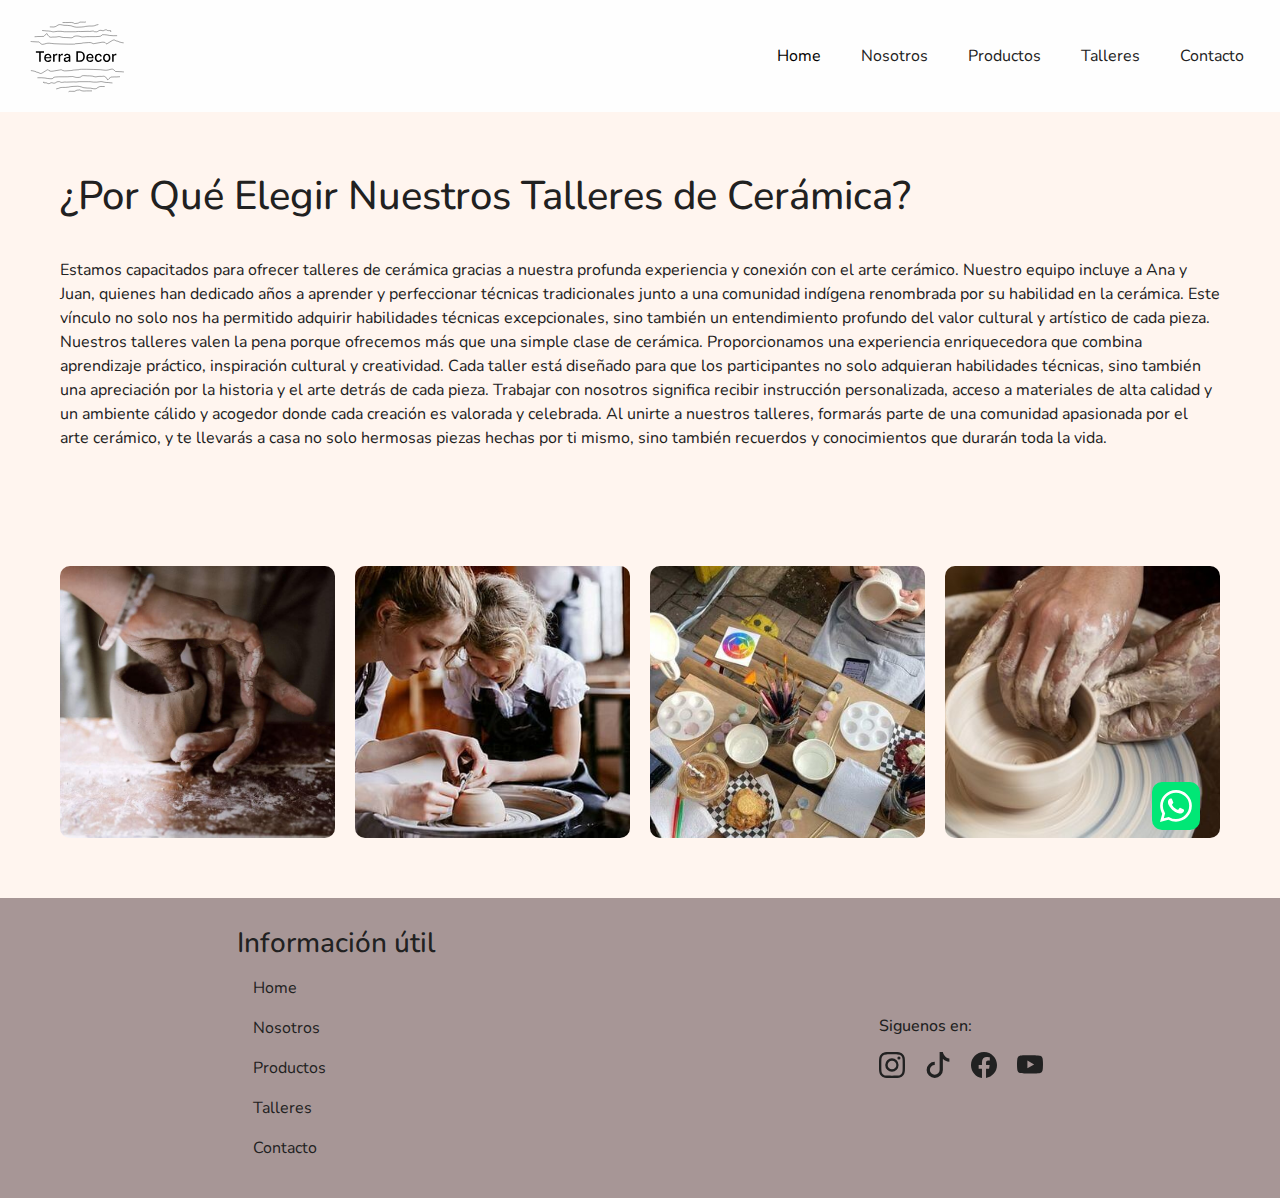
<file: pages/talleres.html>
<!DOCTYPE html>
<html lang="en">
<head>
    <meta charset="UTF-8">
    <meta name="viewport" content="width=device-width, initial-scale=1.0">
    <link href="https://cdn.jsdelivr.net/npm/bootstrap@5.3.3/dist/css/bootstrap.min.css" rel="stylesheet" integrity="sha384-QWTKZyjpPEjISv5WaRU9OFeRpok6YctnYmDr5pNlyT2bRjXh0JMhjY6hW+ALEwIH" crossorigin="anonymous">
    <link rel="stylesheet" href="../css/style.css">
    <link rel="preconnect" href="https://fonts.gstatic.com" crossorigin>
    <link href="https://fonts.googleapis.com/css2?family=Nunito:ital,wght@0,200..1000;1,200..1000&display=swap" rel="stylesheet">
    <link rel="icon" type="image/svg+xml" href="../img/terra.svg"/>
    <!-- Primary Meta Tags -->
    <title>Terra Decor</title>
    <meta name="title" content="Terra Decor" />
    <meta name="description" content="Bienvenido a Terra Deco, tu destino para productos de decoración en cerámica exclusivos. Ofrecemos una amplia gama de piezas elegantes y contemporáneas, cuidadosamente seleccionadas para transformar cualquier espacio con estilo y distinción. Descubre la belleza y el arte en cada detalle de nuestras cerámicas, diseñadas para inspirar y elevar tu hogar." />

    <!-- Open Graph / Facebook -->
    <meta property="og:type" content="website" />
    <meta property="og:url" content="https://metatags.io/" />
    <meta property="og:title" content="Terra Decor" />
    <meta property="og:description" content="Bienvenido a Terra Deco, tu destino para productos de decoración en cerámica exclusivos. Ofrecemos una amplia gama de piezas elegantes y contemporáneas, cuidadosamente seleccionadas para transformar cualquier espacio con estilo y distinción. Descubre la belleza y el arte en cada detalle de nuestras cerámicas, diseñadas para inspirar y elevar tu hogar." />
    <meta property="og:image" content="../img/home.png"/>

    <!-- Twitter -->
    <meta property="twitter:card" content="summary_large_image" />
    <meta property="twitter:url" content="https://metatags.io/" />
    <meta property="twitter:title" content="Terra Decor" />
    <meta property="twitter:description" content="Bienvenido a Terra Deco, tu destino para productos de decoración en cerámica exclusivos. Ofrecemos una amplia gama de piezas elegantes y contemporáneas, cuidadosamente seleccionadas para transformar cualquier espacio con estilo y distinción. Descubre la belleza y el arte en cada detalle de nuestras cerámicas, diseñadas para inspirar y elevar tu hogar." />
    <meta property="twitter:image" content="../img/home.png" />
    <!-- Meta Tags Generated with https://metatags.io -->
    <title>Talleres Terra Decor</title>
</head>
<body>
    
    <!--Header-->
    <header class="sticky-top header__container--color">
        <section>
            <nav class="navbar navbar-expand-lg p-3  header__container--color">
                <div class="container-fluid header__container--color">
                    <a href="../index.html">
                        <img src="../img/terra.svg" width="100px" height="80px" class="logo" alt="terra">
                    </a>    
                  <button class="navbar-toggler header__container--color" type="button" data-bs-toggle="collapse" data-bs-target="#navbarNav" aria-controls="navbarNav" aria-expanded="false" aria-label="Toggle navigation">
                    <span class="navbar-toggler-icon"></span>
                  </button>
                  <div class="collapse navbar-collapse header__flex header__container--color" id="navbarNav">
                    <ul class="navbar-nav header__container--color d-flex gap-4">
                      <li class="nav-item header__container--color">
                        <a class="nav-link active" aria-current="page" href="../index.html">Home</a>
                      </li>
                      <li class="nav-item header__container--color">
                        <a class="nav-link" href="./nosotros.html">Nosotros</a>
                      </li>
                      <li class="nav-item header__container--color">
                        <a class="nav-link" href="./productos.html">Productos</a>
                      </li>
                      <li class="nav-item header__container--color">
                        <a class="nav-link" href="./talleres.html">Talleres</a>
                      </li>
                      <li class="nav-item header__container--color">
                        <a class="nav-link" href="./contacto.html">Contacto</a>
                      </li>
                    </ul>
                  </div>
                </div>
              </nav>
        </section>
    </header>

    <!--Menu-->
   <section class="">
            <main class="container__talleres">
                <div class="container__talleres--texto">
                    <h1>¿Por Qué Elegir Nuestros Talleres de Cerámica?</h1>
                    <p>Estamos capacitados para ofrecer talleres de cerámica gracias a nuestra profunda experiencia y conexión con el arte cerámico. Nuestro equipo incluye a Ana y Juan, quienes han dedicado años a aprender y perfeccionar técnicas tradicionales junto a una comunidad indígena renombrada por su habilidad en la cerámica. Este vínculo no solo nos ha permitido adquirir habilidades técnicas excepcionales, sino también un entendimiento profundo del valor cultural y artístico de cada pieza.

                        Nuestros talleres valen la pena porque ofrecemos más que una simple clase de cerámica. Proporcionamos una experiencia enriquecedora que combina aprendizaje práctico, inspiración cultural y creatividad. Cada taller está diseñado para que los participantes no solo adquieran habilidades técnicas, sino también una apreciación por la historia y el arte detrás de cada pieza. Trabajar con nosotros significa recibir instrucción personalizada, acceso a materiales de alta calidad y un ambiente cálido y acogedor donde cada creación es valorada y celebrada.
                        
                        Al unirte a nuestros talleres, formarás parte de una comunidad apasionada por el arte cerámico, y te llevarás a casa no solo hermosas piezas hechas por ti mismo, sino también recuerdos y conocimientos que durarán toda la vida.</p>
                </div>
                <div class="container__grid">
                        <div class="transformacion__img">
                            <img src="../img/011.jpg" alt="Preparndo ceramica" class=" img__talleres">
                        </div>
                        <div class="transformacion__img">
                            <img src="../img/022.jpg" alt="Moldeando ceramica" class=" img__talleres">
                        </div>
                        <div class="transformacion__img">
                            <img src="../img/033.jpg" alt="Decoración productos" class=" img__talleres">
                        </div>
                        <div class="transformacion__img">
                            <img src="../img/044.jpg" alt="Moldeando producto" class=" img__talleres">
                        </div>
                </div>
                <!--Sección contacto wpp-->
                <section class="contact__wpp--positio container__contact--wp">
                    <svg xmlns="http://www.w3.org/2000/svg" width="32" height="32" fill="#fff" class="bi bi-whatsapp bg__svg" viewBox="0 0 16 16">
                        <path d="M13.601 2.326A7.85 7.85 0 0 0 7.994 0C3.627 0 .068 3.558.064 7.926c0 1.399.366 2.76 1.057 3.965L0 16l4.204-1.102a7.9 7.9 0 0 0 3.79.965h.004c4.368 0 7.926-3.558 7.93-7.93A7.9 7.9 0 0 0 13.6 2.326zM7.994 14.521a6.6 6.6 0 0 1-3.356-.92l-.24-.144-2.494.654.666-2.433-.156-.251a6.56 6.56 0 0 1-1.007-3.505c0-3.626 2.957-6.584 6.591-6.584a6.56 6.56 0 0 1 4.66 1.931 6.56 6.56 0 0 1 1.928 4.66c-.004 3.639-2.961 6.592-6.592 6.592m3.615-4.934c-.197-.099-1.17-.578-1.353-.646-.182-.065-.315-.099-.445.099-.133.197-.513.646-.627.775-.114.133-.232.148-.43.05-.197-.1-.836-.308-1.592-.985-.59-.525-.985-1.175-1.103-1.372-.114-.198-.011-.304.088-.403.087-.088.197-.232.296-.346.1-.114.133-.198.198-.33.065-.134.034-.248-.015-.347-.05-.099-.445-1.076-.612-1.47-.16-.389-.323-.335-.445-.34-.114-.007-.247-.007-.38-.007a.73.73 0 0 0-.529.247c-.182.198-.691.677-.691 1.654s.71 1.916.81 2.049c.098.133 1.394 2.132 3.383 2.992.47.205.84.326 1.129.418.475.152.904.129 1.246.08.38-.058 1.171-.48 1.338-.943.164-.464.164-.86.114-.943-.049-.084-.182-.133-.38-.232"/>
                    </svg>
                </section>
            </main>
    </section>          
    <!--Footer-->
    <footer class="container__footer">
        <div class="container__ifo--util">
            <h3 class="ifoF">Información útil</h3>
            <ul class="nav flex-column">
                <li class="nav-item ifoF">
                  <a class="nav-link active nav__a--link ifoF__text--color" aria-current="page" href="../index.html">Home</a>
                </li>
                <li class="nav-item ifoF">
                  <a class="nav-link nav__a--link ifoF__text--color" href="./nosotros.html">Nosotros</a>
                </li>
                <li class="nav-item ifoF">
                  <a class="nav-link nav__a--link ifoF__text--color" href="./productos.html">Productos</a>
                </li>
                <li class="nav-item ifoF">
                    <a class="nav-link nav__a--link ifoF__text--color" href="./talleres.html">Talleres</a>
                </li>
                <li class="nav-item ifoF">
                    <a class="nav-link nav__a--link ifoF__text--color" href="./contacto.html">Contacto</a>
                </li>
            </ul>
        </div>
        <div class="container__ifo--util d-flex flex-column gap-2">
          <div class="container__ifo--util">
            <h6 class="container__ifo--util">Siguenos en:</h6>
          </div>  
          <div class="redes-container">
            <div class="ifoF">
              <svg xmlns="http://www.w3.org/2000/svg" width="26" height="26" fill="#212121" class="bi bi-instagram icon__bg" viewBox="0 0 16 16">
                <path d="M8 0C5.829 0 5.556.01 4.703.048 3.85.088 3.269.222 2.76.42a3.9 3.9 0 0 0-1.417.923A3.9 3.9 0 0 0 .42 2.76C.222 3.268.087 3.85.048 4.7.01 5.555 0 5.827 0 8.001c0 2.172.01 2.444.048 3.297.04.852.174 1.433.372 1.942.205.526.478.972.923 1.417.444.445.89.719 1.416.923.51.198 1.09.333 1.942.372C5.555 15.99 5.827 16 8 16s2.444-.01 3.298-.048c.851-.04 1.434-.174 1.943-.372a3.9 3.9 0 0 0 1.416-.923c.445-.445.718-.891.923-1.417.197-.509.332-1.09.372-1.942C15.99 10.445 16 10.173 16 8s-.01-2.445-.048-3.299c-.04-.851-.175-1.433-.372-1.941a3.9 3.9 0 0 0-.923-1.417A3.9 3.9 0 0 0 13.24.42c-.51-.198-1.092-.333-1.943-.372C10.443.01 10.172 0 7.998 0zm-.717 1.442h.718c2.136 0 2.389.007 3.232.046.78.035 1.204.166 1.486.275.373.145.64.319.92.599s.453.546.598.92c.11.281.24.705.275 1.485.039.843.047 1.096.047 3.231s-.008 2.389-.047 3.232c-.035.78-.166 1.203-.275 1.485a2.5 2.5 0 0 1-.599.919c-.28.28-.546.453-.92.598-.28.11-.704.24-1.485.276-.843.038-1.096.047-3.232.047s-2.39-.009-3.233-.047c-.78-.036-1.203-.166-1.485-.276a2.5 2.5 0 0 1-.92-.598 2.5 2.5 0 0 1-.6-.92c-.109-.281-.24-.705-.275-1.485-.038-.843-.046-1.096-.046-3.233s.008-2.388.046-3.231c.036-.78.166-1.204.276-1.486.145-.373.319-.64.599-.92s.546-.453.92-.598c.282-.11.705-.24 1.485-.276.738-.034 1.024-.044 2.515-.045zm4.988 1.328a.96.96 0 1 0 0 1.92.96.96 0 0 0 0-1.92m-4.27 1.122a4.109 4.109 0 1 0 0 8.217 4.109 4.109 0 0 0 0-8.217m0 1.441a2.667 2.667 0 1 1 0 5.334 2.667 2.667 0 0 1 0-5.334"/>
              </svg>
            </div>
            <div class="ifoF">
              <svg xmlns="http://www.w3.org/2000/svg" width="26" height="26" fill="#212121" class="bi bi-tiktok icon__bg" viewBox="0 0 16 16">
                <path d="M9 0h1.98c.144.715.54 1.617 1.235 2.512C12.895 3.389 13.797 4 15 4v2c-1.753 0-3.07-.814-4-1.829V11a5 5 0 1 1-5-5v2a3 3 0 1 0 3 3z"/>
              </svg>
            </div>
            <div class="ifoF">
              <svg xmlns="http://www.w3.org/2000/svg" width="26" height="26" fill="#212121" class="bi bi-facebook icon__bg" viewBox="0 0 16 16">
                <path d="M16 8.049c0-4.446-3.582-8.05-8-8.05C3.58 0-.002 3.603-.002 8.05c0 4.017 2.926 7.347 6.75 7.951v-5.625h-2.03V8.05H6.75V6.275c0-2.017 1.195-3.131 3.022-3.131.876 0 1.791.157 1.791.157v1.98h-1.009c-.993 0-1.303.621-1.303 1.258v1.51h2.218l-.354 2.326H9.25V16c3.824-.604 6.75-3.934 6.75-7.951"/>
              </svg>
            </div>
            <div class="ifoF">
              <svg xmlns="http://www.w3.org/2000/svg" width="26" height="26" fill="#212121" class="bi bi-youtube icon__bg" viewBox="0 0 16 16">
                <path d="M8.051 1.999h.089c.822.003 4.987.033 6.11.335a2.01 2.01 0 0 1 1.415 1.42c.101.38.172.883.22 1.402l.01.104.022.26.008.104c.065.914.073 1.77.074 1.957v.075c-.001.194-.01 1.108-.082 2.06l-.008.105-.009.104c-.05.572-.124 1.14-.235 1.558a2.01 2.01 0 0 1-1.415 1.42c-1.16.312-5.569.334-6.18.335h-.142c-.309 0-1.587-.006-2.927-.052l-.17-.006-.087-.004-.171-.007-.171-.007c-1.11-.049-2.167-.128-2.654-.26a2.01 2.01 0 0 1-1.415-1.419c-.111-.417-.185-.986-.235-1.558L.09 9.82l-.008-.104A31 31 0 0 1 0 7.68v-.123c.002-.215.01-.958.064-1.778l.007-.103.003-.052.008-.104.022-.26.01-.104c.048-.519.119-1.023.22-1.402a2.01 2.01 0 0 1 1.415-1.42c.487-.13 1.544-.21 2.654-.26l.17-.007.172-.006.086-.003.171-.007A100 100 0 0 1 7.858 2zM6.4 5.209v4.818l4.157-2.408z"/>
              </svg>
            </div>
          </div>
        </div>
    </footer>
    <script src="https://cdn.jsdelivr.net/npm/bootstrap@5.3.3/dist/js/bootstrap.bundle.min.js" integrity="sha384-YvpcrYf0tY3lHB60NNkmXc5s9fDVZLESaAA55NDzOxhy9GkcIdslK1eN7N6jIeHz" crossorigin="anonymous"></script>
</body>
</html>
</file>
<file: css/style.css>
@charset "UTF-8";
* {
  color: #212121;
  font-family: "Nunito", sans-serif;
  margin: 0;
  padding: 0;
  background: #FFF5EF;
  list-style-type: none;
}
* a:link {
  color: #212121;
  text-decoration: none;
}

.container__contact--wp {
  padding: 8px;
  background: #01E776;
  border-radius: 10px;
  cursor: pointer;
  position: fixed;
  bottom: 70px;
  right: 80px;
}
.container__contact--wp .bg__svg {
  background: #01E776;
}

.transformacion__img :hover {
  transform: translateY(-20px);
  transition: 0.5s;
  cursor: pointer;
}

.hg :hover {
  transform: scale(1.5);
  transition: 0.5s;
}

.header__flex {
  display: flex;
  justify-content: end;
}

.header__container--color {
  background: #fefefe;
}

.logo {
  display: flex;
  background: #fefefe;
  cursor: pointer;
}

.nav__a--link:hover {
  border-bottom: 0.5px solid #000;
  transition: border-bottom 0.2s ease-in-out;
}

.container__footer {
  background: #A79696;
  height: 300px;
  display: flex;
  justify-content: space-around;
  gap: 10px;
  padding: 20px;
  align-items: center;
  flex-wrap: wrap;
}
.container__footer .container__ifo--util {
  background: #A79696;
}
.container__footer .ifoF {
  background: #A79696;
  text-decoration: none;
  cursor: pointer;
  color: #212121;
}
.container__footer .redes-container {
  display: flex;
  gap: 20px;
  background: #A79696;
}

.ifoF__text--color {
  color: #212121;
}

.icon__bg {
  background-color: #A79696;
}

.img__principal {
  display: flex;
  width: 100%;
}

.descripción__container {
  display: flex;
  justify-content: center;
}
.descripción__container .descripción__container--p {
  width: 80%;
  font-style: italic;
  padding: 40px 10px;
}

.container__main--section {
  display: grid;
  grid-template-columns: repeat(2, 1fr);
  width: 100%;
  height: 100%;
  justify-content: center;
  align-items: center;
  padding: 80px;
  gap: 40px;
}
.container__main--section .container__text {
  display: flex;
  flex-direction: column;
  gap: 20px;
}
.container__main--section .container__img {
  display: flex;
  flex-wrap: wrap;
  justify-content: center;
  width: 100%;
  height: 100%;
  padding: 10px;
}
.container__main--section .container__img .img__nosotros {
  width: 100%;
  height: 100%;
  object-fit: cover;
}

.grid__productos--container {
  display: grid;
  grid-template-columns: repeat(4, 1fr);
  gap: 30px;
  padding: 10px 50px;
}
.grid__productos--container .products__container--img {
  width: 100%;
  object-fit: cover;
  border-radius: 10px;
}

.container__talleres {
  display: flex;
  align-items: center;
  justify-content: center;
  flex-direction: column;
  gap: 100px;
  padding: 60px;
}
.container__talleres .container__talleres--texto {
  display: flex;
  flex-direction: column;
  gap: 30px;
}
.container__talleres .container__grid {
  display: grid;
  grid-template-columns: repeat(4, 1fr);
  gap: 20px;
}
.container__talleres .container__grid .img__talleres {
  width: 100%;
  height: 100%;
  object-fit: cover;
  border-radius: 10px;
}

.container__contacto {
  display: grid;
  grid-template-columns: repeat(2, 1fr);
  width: 100%;
  height: 100%;
  justify-content: center;
  align-items: center;
  padding: 40px;
  gap: 20px;
}
.container__contacto .container__contacto--datos {
  display: flex;
  align-items: center;
  justify-content: center;
}
.container__contacto .container__form {
  display: flex;
  justify-content: center;
}
.container__contacto .container__form .form {
  display: flex;
  justify-content: center;
  flex-wrap: wrap;
  gap: 20px;
  border: 1px solid #d9cdcd;
  border-radius: 10px;
  padding: 40px;
}
.container__contacto .container__form .form .form__inputs {
  border: 1px solid #A79696;
  border-radius: 4px;
  font-size: small;
  padding: 4px;
  width: 80%;
}
.container__contacto .container__form .form .form__button {
  width: 80%;
  color: white;
  background: #A79696;
  border: 1px solid #A79696;
  border-radius: 4px;
  padding: 4px;
}

@media only screen and (max-width: 992px) {
  .contact__wpp--positio {
    position: fixed;
    bottom: 70px;
    right: 80px;
  }
}
@media only screen and (max-width: 786px) {
  .contact__wpp--positio {
    position: fixed;
    bottom: 40px;
    right: 80px;
  }
}
@media only screen and (max-width: 576px) {
  .contact__wpp--positio {
    position: fixed;
    bottom: 60px;
    right: 40px;
  }
}
@media only screen and (max-width: 992px) {
  .grid__productos--container {
    display: grid;
    grid-template-columns: repeat(4, fr);
    gap: 30px;
    padding: 10px 50px;
  }
}
@media only screen and (max-width: 768px) {
  .grid__productos--container {
    display: grid;
    grid-template-columns: repeat(2, 1fr);
    gap: 30px;
    padding: 10px 50px;
  }
}
@media only screen and (max-width: 576px) {
  .grid__productos--container {
    display: grid;
    grid-template-columns: repeat(1, 1fr);
    gap: 30px;
    padding: 10px 50px;
  }
}
@media only screen and (max-width: 576px) {
  .container__footer {
    background: #A79696;
    height: 400px;
    display: flex;
    justify-content: space-between;
    gap: 10px;
    padding: 20px;
    align-items: center;
    flex-wrap: wrap;
  }
}
@media only screen and (max-width: 768px) {
  .container__main--section {
    display: flex;
    flex-direction: column;
    justify-content: center;
    align-items: center;
    gap: 40px;
    font-style: italic;
  }
}
@media only screen and (max-width: 786px) {
  .container__main--section {
    display: flex;
    flex-direction: column;
    width: 100%;
    height: 786;
    justify-content: center;
    align-items: center;
    padding: 40px;
    gap: 40px;
  }
  .container__main--section .container__text {
    display: flex;
    flex-direction: column;
    gap: 20px;
  }
}
@media only screen and (max-width: 992px) {
  .container__grid {
    display: grid;
    grid-template-columns: repeat(4, 1fr);
    gap: 20px;
  }
}
@media only screen and (max-width: 768px) {
  .container__grid {
    display: grid;
    grid-template-columns: repeat(2, 1fr);
    gap: 20px;
  }
}
@media only screen and (max-width: 576px) {
  .container__grid {
    display: grid;
    grid-template-columns: repeat(1, 1fr);
    gap: 20px;
  }
}
@media only screen and (max-width: 992px) {
  .container__contacto {
    display: grid;
    grid-template-columns: repeat(2, 1fr);
    grid-template-rows: repeat(1, 1fr);
    width: 100%;
    height: 100%;
    justify-content: center;
    align-items: center;
    padding: 40px;
    gap: 20px;
  }
}
@media only screen and (max-width: 786px) {
  .container__contacto {
    display: grid;
    grid-template-columns: repeat(1, 1fr);
    grid-template-rows: repeat(2, 1fr);
    width: 100%;
    height: 100%;
    justify-content: center;
    align-items: center;
    padding: 40px;
    gap: 20px;
  }
}
@media only screen and (max-width: 576px) {
  .container__contacto {
    display: grid;
    grid-template-columns: repeat(1, 1fr);
    grid-template-rows: repeat(2, 1fr);
    width: 100%;
    height: 100%;
    justify-content: center;
    align-items: center;
    padding: 40px;
    gap: 20px;
  }
}

/*# sourceMappingURL=style.css.map */
</file>
